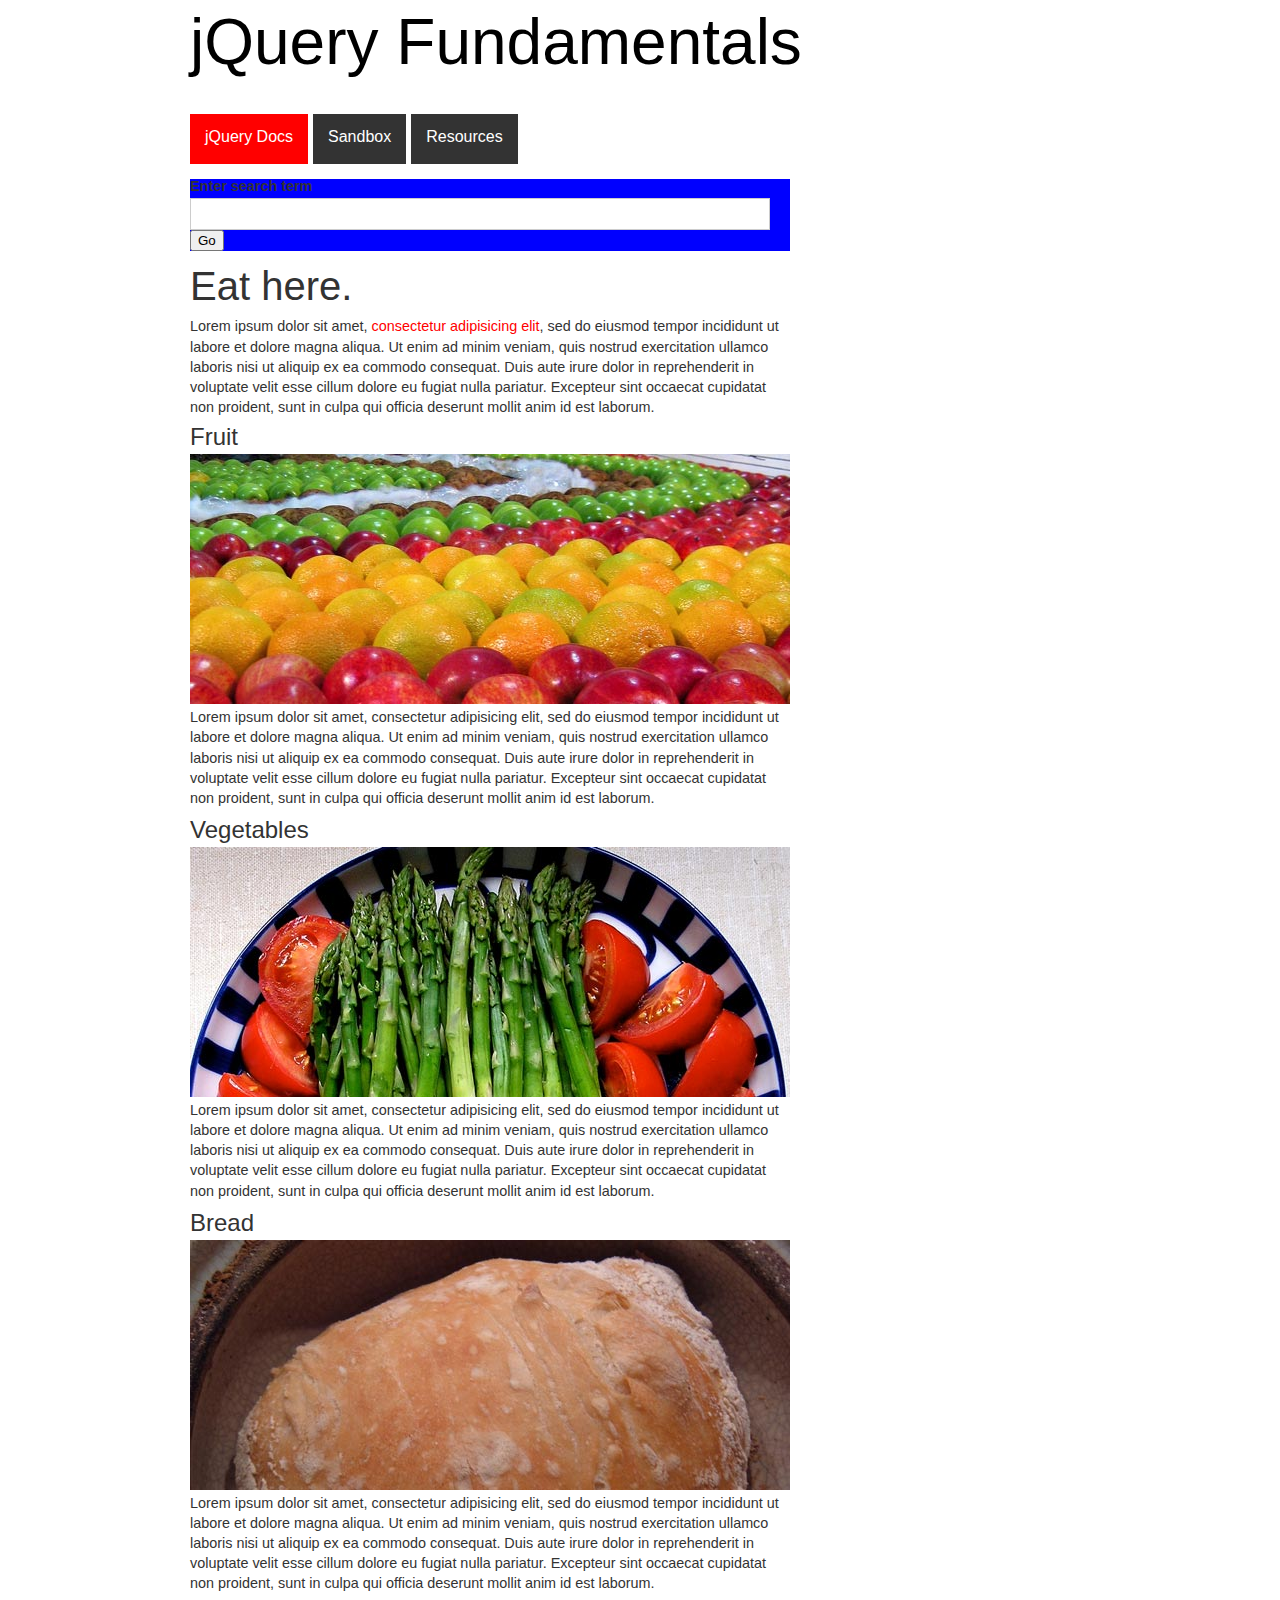
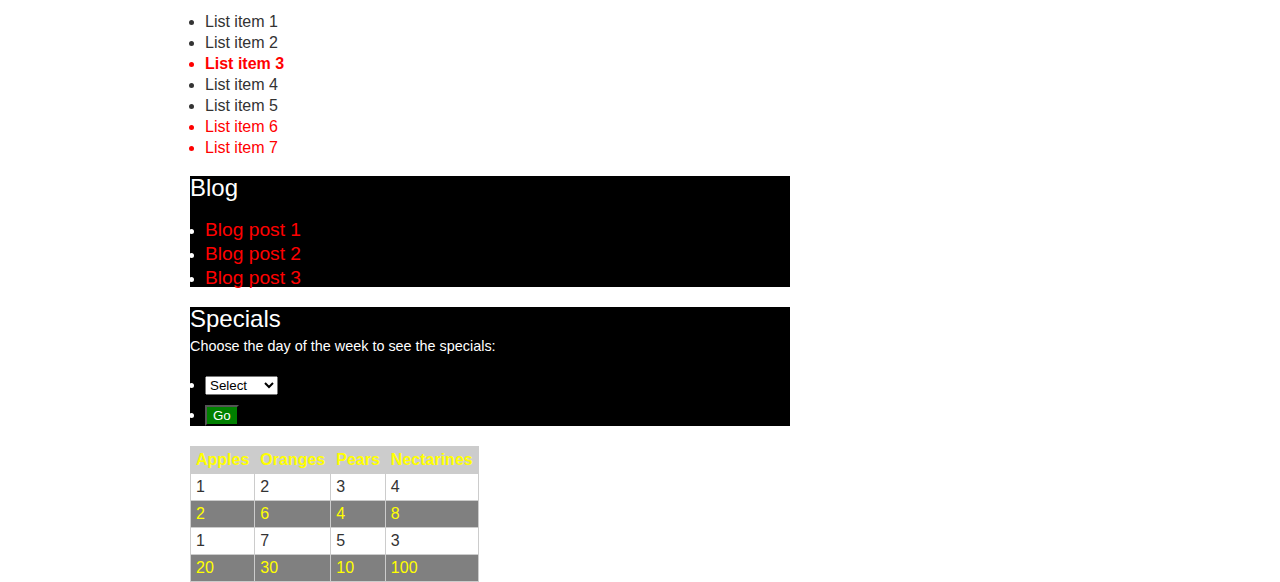
<file: LMA2/Tarea 10 - Jquery 2/index.html>
<!DOCTYPE html>
<html>
<head>
	<meta http-equiv="Content-Type" content="text/html; charset=utf-8"/>

	<meta http-equiv="Content-Type" content="text/html; charset=utf-8"/>

	<title>jQuery Fundamentals :: Home</title>
	<link href="css/reset.css" rel="stylesheet" type="text/css" media="all" />
	<link href="css/style.css" rel="stylesheet" type="text/css" media="all" />
	<script src="libs/jquery-3.1.1.js"></script>
    
	<style>
	#blog p.excerpt { display: none; }
	</style>
	
</head>

<body>
	<div id="header">
		<div id="logo" rel="logo"><a href="index.html">jQuery Fundamentals</a></div>
		<ul id="nav">
			<li class="selected"><a href="http://docs.jquery.com">jQuery Docs</a></li>
			<li><a href="sandbox.html">Sandbox</a></li>
			<li>Resources
				<ul>
					<li><a href="http://groups.google.com/group/jquery-en">Google Group</a></li>
					<li><a href="http://stackoverflow.com">Stack Overflow</a></li>
					<li><a href="http://delicious.com/rdmey/jquery-class">Delicious Bookmarks</a></li>
				</ul>
			</li>
		</ul>
	</div>
	
	<div id="main">
		<form id="search">
			<label for="q">Enter search term</label>
			<input type="text" name="q" class="input_text" />
			<input type="submit" value="Go" />
		</form>
		
		<h1>Eat here.</h1>
		<p>Lorem ipsum dolor sit amet, <a href="foo.html">consectetur adipisicing elit</a>, sed do eiusmod tempor incididunt ut labore et dolore magna aliqua. Ut enim ad minim veniam, quis nostrud exercitation ullamco laboris nisi ut aliquip ex ea commodo consequat. Duis aute irure dolor in reprehenderit in voluptate velit esse cillum dolore eu fugiat nulla pariatur. Excepteur sint occaecat cupidatat non proident, sunt in culpa qui officia deserunt mollit anim id est laborum.</p>

		<ul id="slideshow">
			<li>
				<h2 rel="yummy fruit!">Fruit</h2>
				<img src="images/fruit.jpg" alt="fruit" />
				<p>Lorem ipsum dolor sit amet, consectetur adipisicing elit, sed do eiusmod tempor incididunt ut labore et dolore magna aliqua. Ut enim ad minim veniam, quis nostrud exercitation ullamco laboris nisi ut aliquip ex ea commodo consequat. Duis aute irure dolor in reprehenderit in voluptate velit esse cillum dolore eu fugiat nulla pariatur. Excepteur sint occaecat cupidatat non proident, sunt in culpa qui officia deserunt mollit anim id est laborum.</p>
			</li>
			<li>
				<h2>Vegetables</h2>
				<img src="images/vegetable.jpg" alt="vegetables" />
				<p>Lorem ipsum dolor sit amet, consectetur adipisicing elit, sed do eiusmod tempor incididunt ut labore et dolore magna aliqua. Ut enim ad minim veniam, quis nostrud exercitation ullamco laboris nisi ut aliquip ex ea commodo consequat. Duis aute irure dolor in reprehenderit in voluptate velit esse cillum dolore eu fugiat nulla pariatur. Excepteur sint occaecat cupidatat non proident, sunt in culpa qui officia deserunt mollit anim id est laborum.</p>
			</li>
			<li>
				<h2>Bread</h2>
				<img src="images/bread.jpg" alt="bread" />
				<p>Lorem ipsum dolor sit amet, consectetur adipisicing elit, sed do eiusmod tempor incididunt ut labore et dolore magna aliqua. Ut enim ad minim veniam, quis nostrud exercitation ullamco laboris nisi ut aliquip ex ea commodo consequat. Duis aute irure dolor in reprehenderit in voluptate velit esse cillum dolore eu fugiat nulla pariatur. Excepteur sint occaecat cupidatat non proident, sunt in culpa qui officia deserunt mollit anim id est laborum.</p>
			</li>
		</ul>
		
		<ul id="myList">
			<li>List item 1</li>
			<li id="listItem_2" class="bar">List item 2</li>
			<li id="myListItem">List item 3</li>
			<li>List item 4</li>
			<li class="current bar">List item 5</li>
			<li>List item 6</li>
			<li>List item 7</li>
		</ul>
		
		<div class="module" id="blog">
			<h2>Blog</h2>
			<ul>
				<li>
					<h3><a href="blog.html#post1">Blog post 1</a></h3>
					<p class="excerpt">Lorem ipsum dolor sit amet, consectetur adipisicing elit, sed do eiusmod tempor incididunt ut labore et dolore magna aliqua. Ut enim ad minim veniam, quis nostrud exercitation ullamco laboris nisi ut aliquip ex ea commodo consequat. Duis aute irure dolor in reprehenderit in voluptate velit esse cillum dolore eu fugiat nulla pariatur. Excepteur sint occaecat cupidatat non proident, sunt in culpa qui officia deserunt mollit anim id est laborum.</p>
				</li>
				<li>
					<h3><a href="blog.html#post2">Blog post 2</a></h3>
					<p class="excerpt">Lorem ipsum dolor sit amet, consectetur adipisicing elit, sed do eiusmod tempor incididunt ut labore et dolore magna aliqua. Ut enim ad minim veniam, quis nostrud exercitation ullamco laboris nisi ut aliquip ex ea commodo consequat. Duis aute irure dolor in reprehenderit in voluptate velit esse cillum dolore eu fugiat nulla pariatur. Excepteur sint occaecat cupidatat non proident, sunt in culpa qui officia deserunt mollit anim id est laborum.</p>
				</li>
				<li>
					<h3><a href="blog.html#post3">Blog post 3</a></h3>
					<p class="excerpt">Lorem ipsum dolor sit amet, consectetur adipisicing elit, sed do eiusmod tempor incididunt ut labore et dolore magna aliqua. Ut enim ad minim veniam, quis nostrud exercitation ullamco laboris nisi ut aliquip ex ea commodo consequat. Duis aute irure dolor in reprehenderit in voluptate velit esse cillum dolore eu fugiat nulla pariatur. Excepteur sint occaecat cupidatat non proident, sunt in culpa qui officia deserunt mollit anim id est laborum.</p>
				</li>
			</ul>
		</div>
		
		<div class="module" id="specials">
			<h2>Specials</h2>
			<p>Choose the day of the week to see the specials:</p>
			<form action="specials.html" method="get">
				<ul>	
					<li>
						<select name="day">
							<option value="">Select</option>
							<option value="monday">Monday</option>
							<option value="tuesday">Tuesday</option>
						</select>
					</li>
					<li class="buttons">
						<input type="submit" class="input_submit" value="Go" />
					</li>
				</ul>
			</form>
		</div>

		<table id="fruits">
			<thead>
				<tr>
					<th>Apples</th>
					<th>Oranges</th>
					<th>Pears</th>
					<th>Nectarines</th>
				</tr>
			</thead>
			<tbody>
				<tr>
					<td>1</td>
					<td id="myTableCell">2</td>
					<td>3</td>
					<td>4</td>
				</tr>
				<tr>
					<td>2</td>
					<td>6</td>
					<td>4</td>
					<td>8</td>
				</tr>
				<tr>
					<td>1</td>
					<td>7</td>
					<td>5</td>
					<td>3</td>
				</tr>
				<tr>
					<td>20</td>
					<td>30</td>
					<td>10</td>
					<td>100</td>
				</tr>
			</tbody>
		</table>
		

	</div>
	
<script>

    $('.module').addClass('module_mod');
    $('#myList li:eq(2)').addClass('letra_roja');
    $('tr:even').addClass('fila_par');
    $('.input_text').parent().addClass('nuevo_form');
    $('#myList .current').removeClass('current').nextAll().addClass('current');
    $('#specials select').parent().next().children().addClass('fondo_verde');
    console.log("Imágenes de esta página:"+" "+$("img").length );
    
</script>
<!-- 
<script src="js/sandbox.js"></script>
<script src="js/hoverClass.js"></script>
<script src="js/navigation.js"></script>
<script src="js/blog.js"></script>
<script src="js/specials.js"></script>
<script src="js/slideshow.js"></script> 
<script src="js/ions/inputHint.js"></script>
<script src="js/tabs.js"></script>
-->
</body>
</html>
</file>
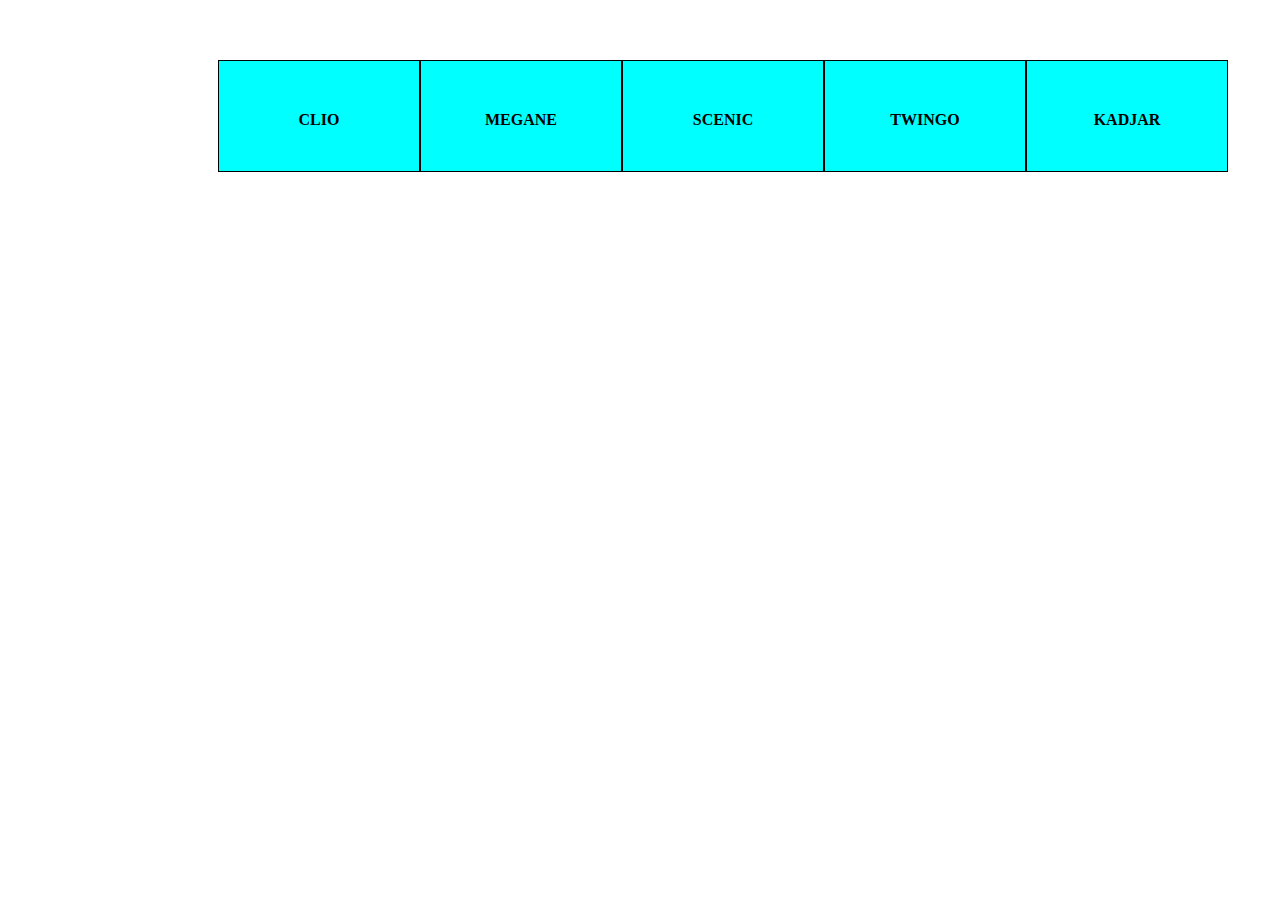
<file: LMA2/Tarea 12 - Jquery 4 - Menu 3 niv - Modificado/index.html>
<html>
<head>
	<title>jQuery Animate Example</title>
	<script src="js/jquery-3.1.1.min.js"></script>
	<meta charset="utf-8">
	<link rel="stylesheet" href="./style.css">
</head>
<body>
    <div class="nivel1">
        <div class="entrada">
            CLIO 
            <div>
                <div class="entrada">
                    Versión
                    <div>
                        <div>
                            Clio 1
                        </div>
                        <div>
                            Clio 2
                        </div>
                        <div>
                            Clio 3
                        </div>                                
                    </div>                    
                </div>
                <div class="entrada">
                    Gama
                    <div>
                        <div>
                            Gama 1
                        </div>
                        <div>
                            Gama 2
                        </div>
                        <div>
                            Gama 3
                        </div>
                    </div>
                </div>
                <div class="entrada">
                    Precio
                    <div>
                        <div>
                            12.000€
                        </div>
                        <div>
                            14.000€
                        </div>
                        <div>
                            20.000€
                        </div>
                    </div>
                </div>
                <div class="entrada">
                    Características
                    <div>
                        <div>
                            Consumo
                        </div>
                        <div>
                            Potencia
                        </div>
                        <div>
                            Motor
                        </div>
                    </div>
                </div>                                
            </div>
        </div>
        <div class="entrada">
            MEGANE 
            <div>
                <div class="entrada">
                    Versión
                    <div>
                        <div>
                            Megane 1
                        </div>
                        <div>
                            Megane 2
                        </div>
                        <div>
                            Megane 3
                        </div>                                
                    </div>                    
                </div>
                <div class="entrada">
                    Precio
                    <div>
                        <div>
                            14.000€
                        </div>
                        <div>
                            17.000€
                        </div>
                        <div>
                            23.000€
                        </div>
                    </div>
                </div>
                <div class="entrada">
                    Gama
                    <div>
                        <div>
                            Gama 1
                        </div>
                        <div>
                            Gama 2
                        </div>
                        <div>
                            Gama 3
                        </div>
                    </div>
                </div>
                <div class="entrada">
                    Características
                    <div>
                        <div>
                            Consumo
                        </div>
                        <div>
                            Potencia
                        </div>
                        <div>
                            Motor
                        </div>
                    </div>
                </div>                                
            </div>
        </div>
        <div class="entrada">
            SCENIC 
            <div>
                <div class="entrada">
                    Versión
                    <div>
                        <div>
                            Scenic 1
                        </div>
                        <div>
                            Scenic 2
                        </div>
                        <div>
                            Scenic 3
                        </div>                                
                    </div>                    
                </div>
                <div class="entrada">
                    Gama
                    <div>
                        <div>
                            Gama 1
                        </div>
                        <div>
                            Gama 2
                        </div>
                        <div>
                            Gama 3
                        </div>
                    </div>
                </div>
                <div class="entrada">
                    Precio
                    <div>
                        <div>
                            19.000€
                        </div>
                        <div>
                            20.000€
                        </div>
                        <div>
                            21.000€
                        </div>
                    </div>
                </div>
                <div class="entrada">
                    Características
                    <div>
                        <div>
                            Consumo
                        </div>
                        <div>
                            Potencia
                        </div>
                        <div>
                            Motor
                        </div>
                    </div>
                </div>                                
            </div>
        </div>
        <div class="entrada">
            TWINGO 
            <div>
                <div class="entrada">
                    Versión
                    <div>
                        <div>
                            Twingo 1
                        </div>
                        <div>
                            Twingo 2
                        </div>
                        <div>
                            Twingo 3
                        </div>                                
                    </div>                    
                </div>
                <div class="entrada">
                    Gama
                    <div>
                        <div>
                            Gama 1
                        </div>
                        <div>
                            Gama 2
                        </div>
                        <div>
                            Gama 3
                        </div>
                    </div>
                </div>
                <div class="entrada">
                    Precio
                    <div>
                        <div>
                            10.000€
                        </div>
                        <div>
                            11.000€
                        </div>
                        <div>
                            13.000€
                        </div>
                    </div>
                </div>
                <div class="entrada">
                    Características
                    <div>
                        <div>
                            Consumo
                        </div>
                        <div>
                            Potencia
                        </div>
                        <div>
                            Motor
                        </div>
                    </div>
                </div>                                
            </div>
        </div>
        <div class="entrada">
            KADJAR 
            <div>
                <div class="entrada">
                    Versión
                    <div>
                        <div>
                            KADJAR 1
                        </div>
                        <div>
                            KADJAR 2
                        </div>
                        <div>
                            EKADJAR 3
                        </div>                                
                    </div>                    
                </div>
                <div class="entrada">
                    Gama
                    <div>
                        <div>
                            Gama 1
                        </div>
                        <div>
                            Gama 2
                        </div>
                        <div>
                            Gama 3
                        </div>
                    </div>
                </div>
                <div class="entrada">
                    Precio
                    <div>
                        <div>
                            30.000€
                        </div>
                        <div>
                            32.000€
                        </div>
                        <div>
                            35.000€
                        </div>
                    </div>
                </div>
                <div class="entrada">
                    Características
                    <div>
                        <div>
                            Consumo
                        </div>
                        <div>
                            Potencia
                        </div>
                        <div>
                            Motor
                        </div>
                    </div>
                </div>                                
            </div>
        </div>
    </div>
    
    <script>
        $(function(){
            $(".entrada").children().hide();
            $(".entrada").mouseenter(function() {
                $(this).children("div").show();
            });
            $(".entrada").mouseleave(function(){
                $(this).children("div").hide(); 
            });            
        });
    </script>
    
</body>
</html>
</file>
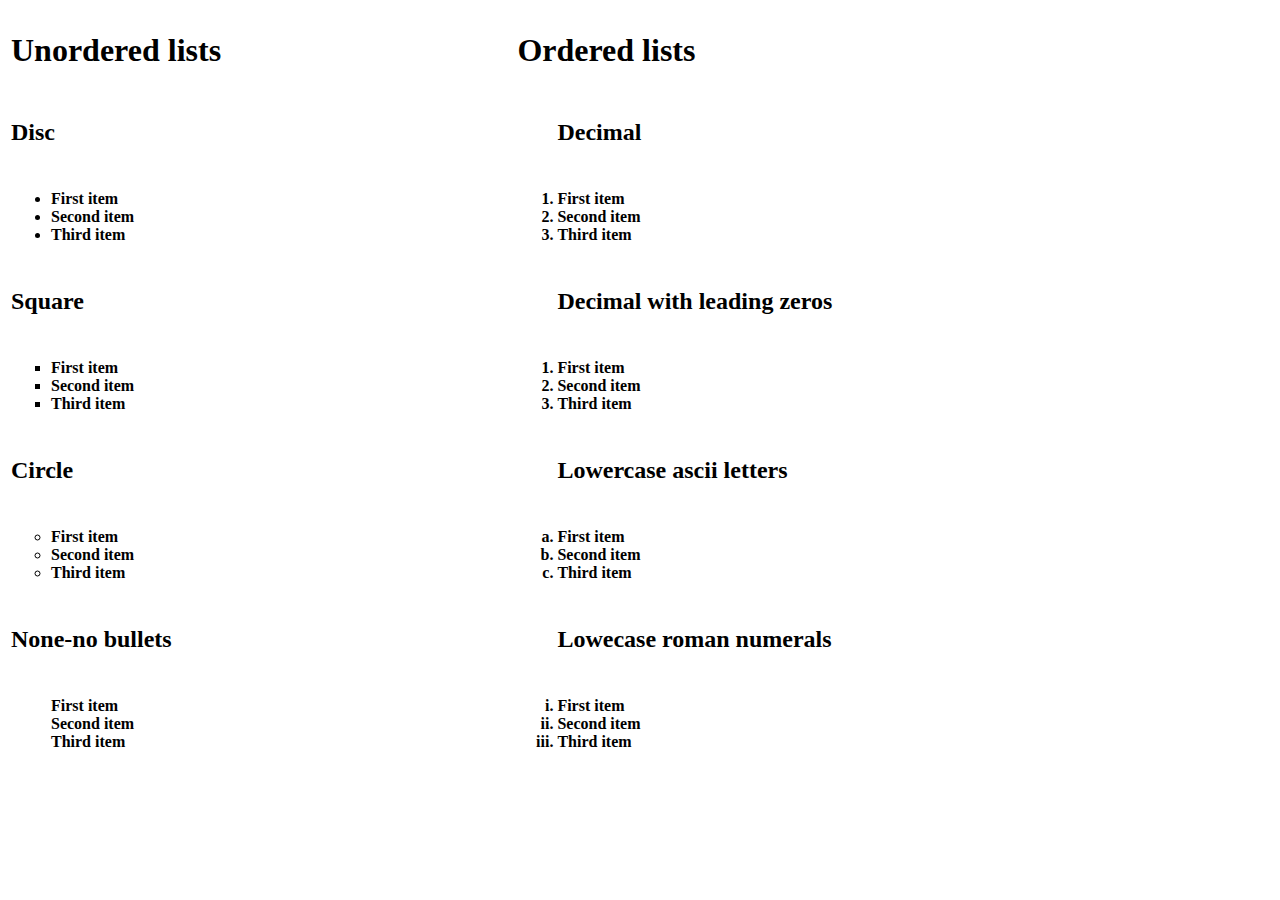
<file: LMA/Tarea 4 - html/Ejercicio_HTML_1.html>
<!DOCTYPE html>
<html lang="en">
  <head>
    <meta charset="utf-8">
    <meta name="viewport" content="width=device-width, initial-scale=1.0">
    <title>ejercicio 1</title>
  </head>
  <body>
    
    <table style="width:100%">
        <border=1>
        <tr>
            <th align=left><h1>Unordered lists</h1></th>
            <th align=left><h1>Ordered lists</h1></th>        
        </tr>
        <tr>
            <td><h2>Disc</h2></td>           
            <td><h2><ul>Decimal</ul></h2></td>
        </tr>
        <th align=left>
            <ul style="list-style-type:disc"> 
                <li>First item</li>
                <li>Second item</li>
                <li>Third item</li>
            </ul>
        </th>
        <th align=left>
            <ol>
                <li>First item</li>
                <li>Second item</li>
                <li>Third item</li>
            </ol>    
        </th>
        
        
        <tr>
            <td><h2>Square</h2></td>           
            <td><h2><ul>Decimal with leading zeros</ul></h2></td>
        </tr>
        <th align=left>
            <ul style="list-style-type:square"> 
                <li>First item</li>
                <li>Second item</li>
                <li>Third item</li>
            </ul>
        </th>
        <th align=left>
            <ol type="list-style-type:0">
                <li>First item</li>
                <li>Second item</li>
                <li>Third item</li>
            </ol>    
        </th>
          
        <tr>
            <td><h2>Circle</h2></td>           
            <td><h2><ul>Lowercase ascii letters</ul></h2></td>
        </tr>
        <th align=left>
            <ul style="list-style-type:circle"> 
                <li>First item</li>
                <li>Second item</li>
                <li>Third item</li>
            </ul>
        </th>
        <th align=left>
            <ol type="a">
                <li>First item</li>
                <li>Second item</li>
                <li>Third item</li>
            </ol>    
        </th>
    
      
         <tr>
            <td><h2>None-no bullets</h2></td>           
            <td><h2><ul>Lowecase roman numerals</ul></h2></td>
        </tr>
        <th align=left>
            <ul style="list-style-type:none"> 
                <li>First item</li>
                <li>Second item</li>
                <li>Third item</li>
            </ul>
        </th>
        <th align=left>
            <ol type="i">
                <li>First item</li>
                <li>Second item</li>
                <li>Third item</li>
            </ol>    
        </th>
      
      
      
      </table>
 </body>
</html>
</file>
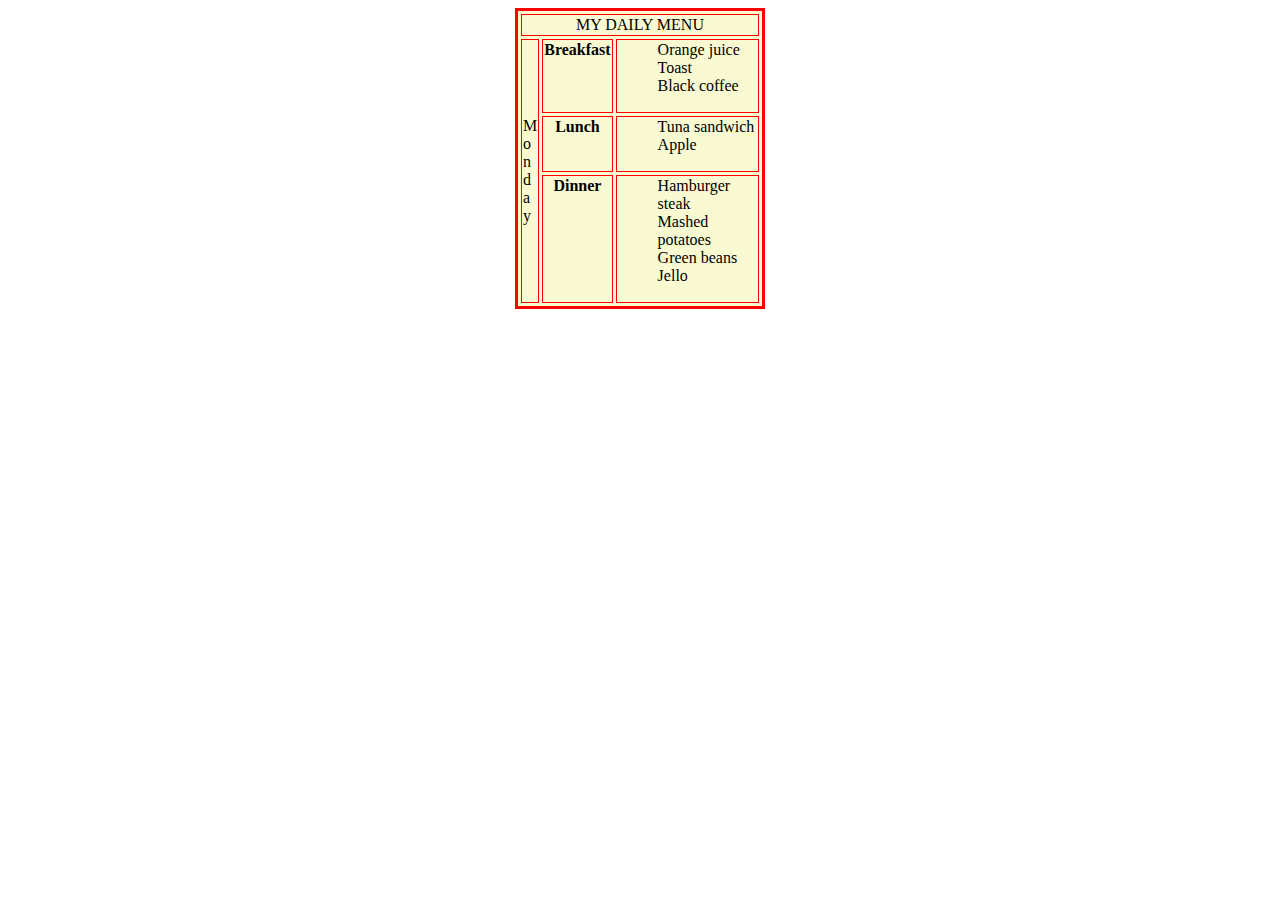
<file: LMA/Tarea 4 - html/Ejercicio_HTML_2.htm>
<html>
<body>
<table align=center width=250 border =3 cellspacing =3  bordercolor="red" bgcolor="LightGoldenrodYellow">
	<tr> 
		<td ALIGN= "center" colspan=3>
			MY DAILY MENU 
		</td>
	</tr>
	<tr>
		<td rowspan=3 >
			M<br>o<br>n<br>d<br>a<br>y<br>
		</td>
		<td align="center" VALIGN="top">
			<B>Breakfast</B>
		</td>
		<td align="left">
			<ul TYPE="none">
			 <li> Orange juice
			 <li> Toast
			 <li> Black coffee
		</td>
	</tr>
	<tr>
		<td align="center" VALIGN="top">
			<B>Lunch</B>
		</td>
		<td align="left">
			 <ul TYPE="none">
			<li> Tuna sandwich
			<li> Apple
		</td>
	</tr>	
	<tr>
		<td align="center" VALIGN="top">
			<b>Dinner</b>
		</td>
		<td align="left">
			<ul TYPE="none">
			 <li> Hamburger steak
			 <li> Mashed potatoes
			 <li> Green beans
			 <li> Jello
		</td>
	</tr>
</table>
</body>
</html>
</file>
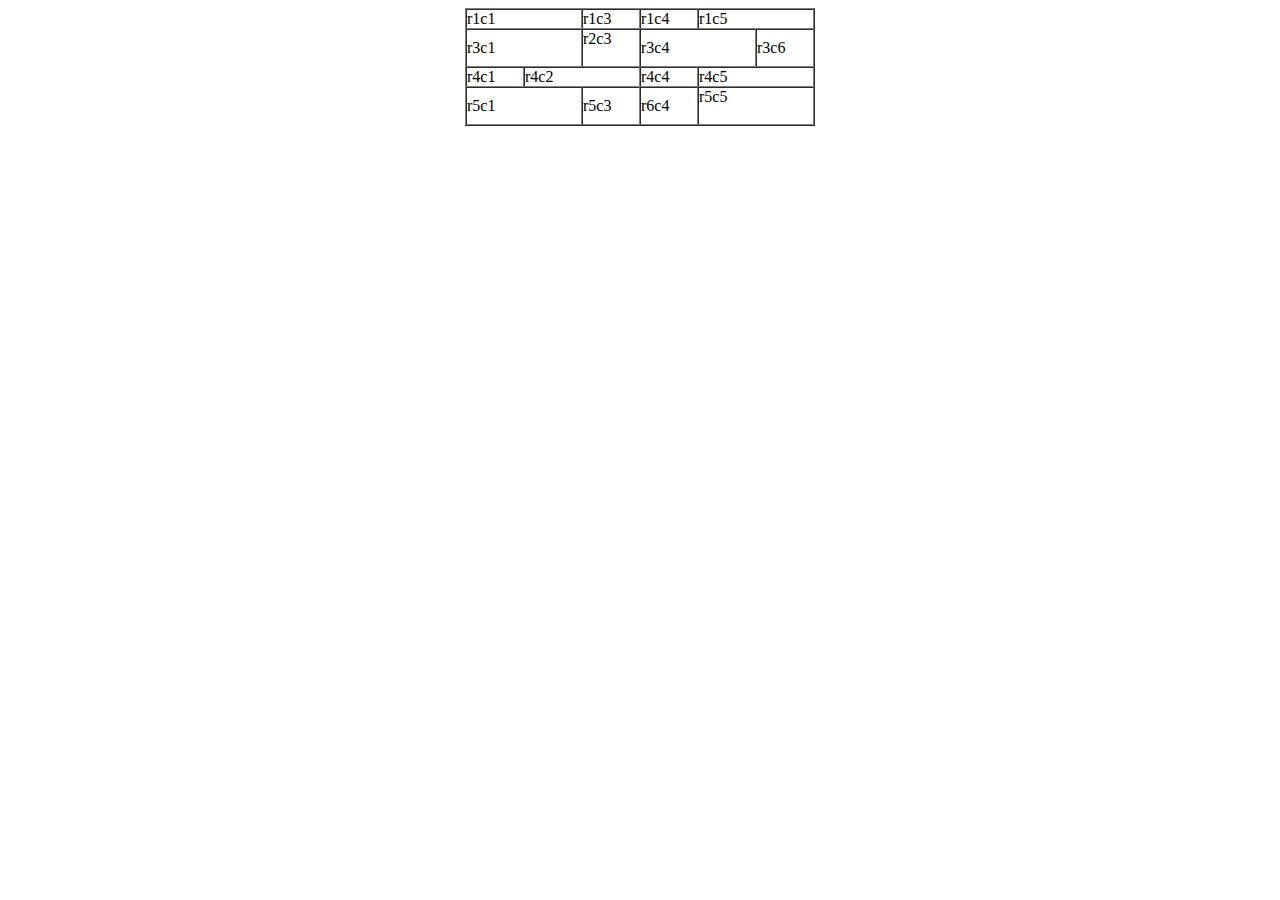
<file: LMA/Tarea 4 - html/Ejercicio_HTML_3.html>
<html>
    <body>
        <table align=center width=350 border=1 cellspacing=0 cellpadding=0 unit=relative>
        <colgroup>
            <col width=40>
            <col width=40>
            <col width=40>
            <col width=40>
            <col width=40>
            <col width=40>
	    </colgroup>
            <tr>
                <td rowspan="2" colspan="2">r1c1</td>
                <td>r1c3</td>
                <td rowspan="2">r1c4</td>
                <td rowspan="2" colspan="2">r1c5</td>
            
            </tr>
            
            
            <tr>
                <td rowspan="2">r2c3<BR>
                    <BR></td>
            
            </tr>
           
                    
            <tr>
                <td colspan="2">r3c1</td>
                <td colspan="2">r3c4</td>
                <td>r3c6</td>
            </tr>
            
            <tr>
                <td>r4c1</td>
                <td colspan="2">r4c2</td>
                <td rowspan="2">r4c4</td>
                <td colspan="2">r4c5</td>
                
            </tr>
            
            <tr>
                <td colspan="2" rowspan="2">r5c1</td>
                <td rowspan="2">r5c3</td>
                <td colspan="2" rowspan="2">r5c5<br><br></td>
                    
                    
            </tr>
                    
            <tr>
                <td rowspan="2">r6c4</td>     
                    
                    
                    
            </tr>
        
        
        
        </table>
    
    
    
    </body>
</html>
</file>
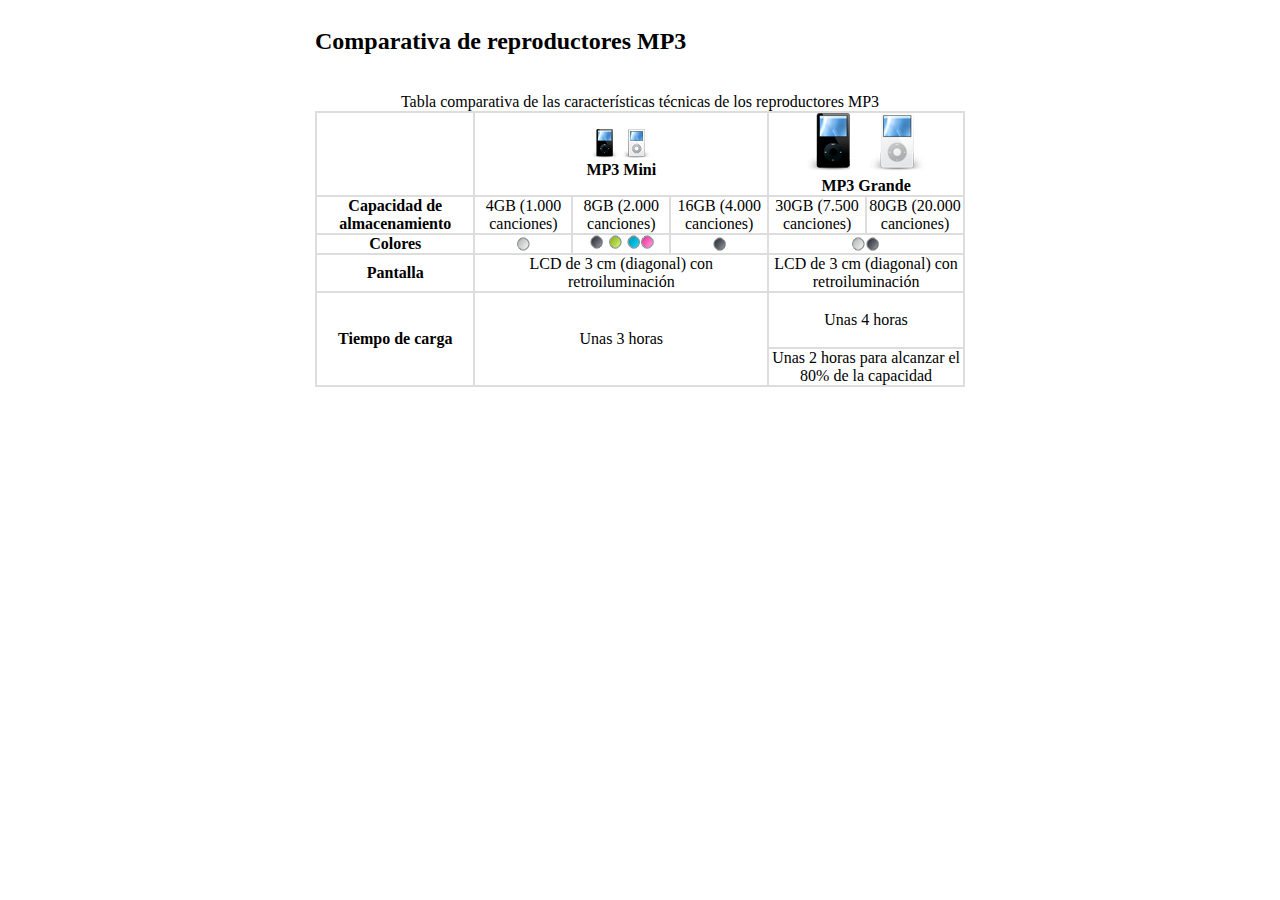
<file: LMA/Tarea 4 - html/Ejercicio_HTML_4.htm>
<html>
<body>

<table ALIGN=center WIDTH=650 border=1 bordercolor="DDDDDD" cellspacing=0 cellpadding=0 unit=relative>
<Caption>
<h2 align="left"> Comparativa de reproductores MP3 </h2><br>
Tabla comparativa de las caracter&iacutesticas t&eacutecnicas de los reproductores MP3 
</Caption>
	<colgroup>
	<col width=50>
	<col width=40>
	<col width=40>
	<col width=40>
	<col width=40>
	<col width=40>
	</colgroup>
	<tr>
		<td ALIGN="center"></td>
        <td ALIGN="center" colspan="3" align="center"><img src="imagenes/mp3_mini_n.png"><img src="imagenes/mp3_mini_b.png"><br><b>MP3 Mini</b></td>
        <td ALIGN="center" colspan="2" align="center"><b><img src="imagenes/mp3_grande_n.png"><img src="imagenes/mp3_grande_b.png"><br>MP3 Grande</b></td>
	</tr>
	
	<tr>
		<td ALIGN="center"> <b>Capacidad de almacenamiento</b> </td>
		<td ALIGN="center"> 4GB (1.000 canciones) </td>
		<td ALIGN="center"> 8GB (2.000 canciones) </td>
		<td ALIGN="center"> 16GB (4.000 canciones) </td>
		<td ALIGN="center"> 30GB (7.500 canciones) </td>
		<td ALIGN="center"> 80GB (20.000 canciones) </td>
	</tr>
	
	<tr>
		<td ALIGN="center"ALIGN="center"> <B>Colores</B> </td>
		<td ALIGN="center"> <img src="imagenes/color_gris.png"> </td>
		<td ALIGN="center"><img src="imagenes/color_negro.png"> <img src="imagenes/color_verde.png"> <img src="imagenes/color_azul.png"><img src="imagenes/color_rosa.png">  </td>
		<td ALIGN="center"> <img src="imagenes/color_negro.png"> </td>
		<td ALIGN="center"colspan="2"> <img src="imagenes/color_gris.png"><img src="imagenes/color_negro.png"> </td>
	</tr>

	<tr>
		<td ALIGN="center"ALIGN="center"> <b>Pantalla</b> </td>
		<td ALIGN="center"colspan="3"> LCD de 3 cm (diagonal) con retroiluminaci&oacuten </td>
		<td ALIGN="center"colspan="2"> LCD de 3 cm (diagonal) con retroiluminaci&oacuten </td>
	</tr>

	<tr>
		<td ALIGN="center"ALIGN="center" rowspan="2"> <b>Tiempo de carga</b> </td>
		<td ALIGN="center"colspan="3" rowspan="2"> Unas 3 horas </td>
		<td ALIGN="center" colspan="2"><br> Unas 4 horas  <br><br></td>
	</tr>

	<tr>
		<td ALIGN="center" colspan="2"> Unas 2 horas para alcanzar el 80% de la capacidad </td>
	</tr>
</table>
	
</body>
</html>
</file>
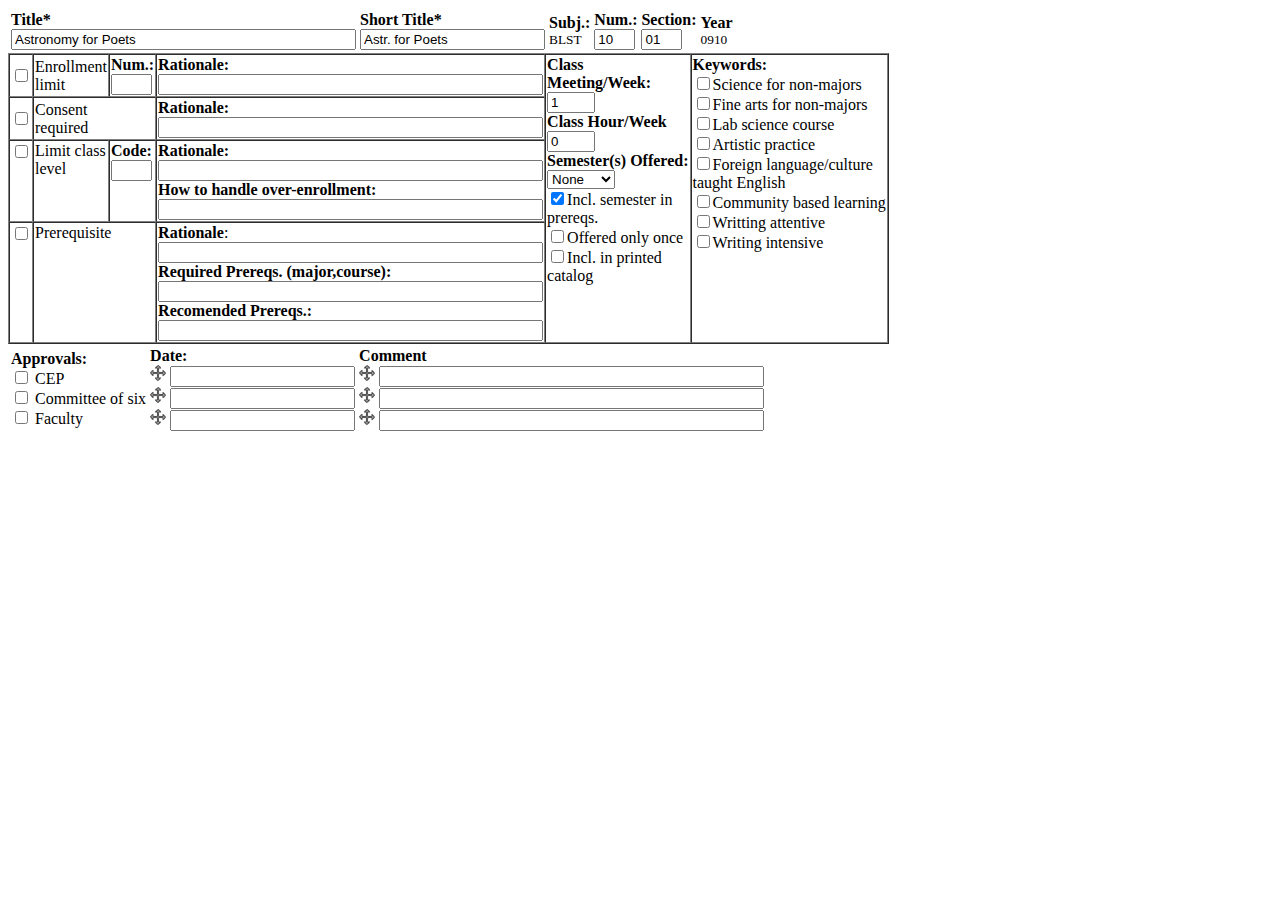
<file: LMA/Tarea 5 - html 2/ex1.html>
<html>
  <head>
    <meta charset="utf-8">
    <meta name="viewport" content="width=device-width, initial-scale=1.0">
    <title></title>
    <link rel="stylesheet" type="text/css" href=" ">
  </head>
  <body>
      <form>
        <table>
            <tr>
                <td><b>Title*</b><br><input type="text" required="required" size="40" value="Astronomy for Poets"></td>
                <td><b>Short Title*<br></b><input type="text" required="required" size="20" value="Astr. for Poets"></td>
                <td><b>Subj.:</b><br><sub>BLST</sub></td>
                <td><b>Num.:</b><br><input type="text" size="2" value="10"></td>
                <td><b>Section:</b><br><input type="text" size="2" value="01"></td>
                <td><b>Year</b><br><sub>0910</sub></td>
            </tr>
        </table>
        <table border="1" cellspacing=0>
            <tr>
                <td>
                    <input type="checkbox" name="enrollement">
                </td>
                <td>Enrollment<br>limit</td>
                <td><b>Num.:</b><br><input type="text" size="2"></td>
                <td><b>Rationale:</b><br><input type="text" size="45"></td>
                <td rowspan="4" valign="top">
                    <b>Class<br>Meeting/Week:</b>
                    <br><input type="number" value="1" min="1" max="9">
                    <br><b>Class Hour/Week</b>
                    <br><input type="number" value="0" min="0" max="9">
                    <br><b>Semester(s) Offered:</b>
                    <br><select name="Semester">
                    <option value="">None</option>
                    <option value="1">First</option>
                    <option value="2">Second</option>
                    </select>
                    <br><input type="checkbox" name="semester" checked>Incl. semester in<br>prereqs.
                    <br><input type="checkbox" name="offered">Offered only once
                    <br><input type="checkbox" name="printede">Incl. in printed<br>catalog
                </td>
                <td rowspan="4" valign="top">
                    <b>Keywords:</b>
                    <br><input type="checkbox" name="science">Science for non-majors
                    <br><input type="checkbox" name="fine">Fine arts for non-majors
                    <br><input type="checkbox" name="lab">Lab science course
                    <br><input type="checkbox" name="artistic">Artistic practice
                    <br><input type="checkbox" name="language">Foreign language/culture<br>taught English
                    <br><input type="checkbox" name="community">Community based learning
                    <br><input type="checkbox" name="attentive">Writting attentive
                    <br><input type="checkbox" name="intensivee">Writing intensive
                </td>
            </tr>
            <tr>
                <td>
                    <input type="checkbox" name="consent">
                </td>
                <td colspan="2">Consent<br>required</td>
                <td><b>Rationale:</b><br><input type="text" size="45"></td>
            </tr>
            <tr>
                <td valign="top">
                    <input type="checkbox" name="leve">
                </td>
                <td valign="top">Limit class<br>level</td>
                <td valign="top"><b>Code:</b><br><input type="text" size="2"></td>
                <td><b>Rationale:</b>
                    <br><input type="text" size="45">
                    <br><b>How to handle over-enrollment:</b>
                    <br><input type="text" size="45">
                </td>
            </tr>           
            <tr>
                <td valign="top">
                    <input type="checkbox" name="Prerequisite">
                </td>
                <td colspan="2" valign="top">Prerequisite</td>
                <td><b>Rationale</b>:
                    <br><input type="text" size="45">
                    <br><b>Required Prereqs. (major,course):</b>
                    <br><input type="text" size="45">
                    <br><b>Recomended Prereqs.:</b>
                    <br><input type="text" size="45">
                </td>
        </table>
        <table>
            <tr>
                <td><b>Approvals:</b>
                <br><input type="checkbox" name="CEP"> CEP
                <br><input type="checkbox" name="CEP"> Committee of six
                <br><input type="checkbox" name="CEP"> Faculty
                </td>
                <td><b>Date:</b>
                <br><img src="flechas.png" width="16">
                    <input type="text"> 
                <br><img src="flechas.png" width="16">
                    <input type="text"> 
                <br><img src="flechas.png" width="16">
                    <input type="text"> 
                </td>
                <td><b>Comment</b>
                    <br><img src="flechas.png" width="16">
                    <input type="text" size="45"> 
                    <br><img src="flechas.png" width="16">
                    <input type="text" size="45"> 
                    <br><img src="flechas.png" width="16">
                    <input type="text" size="45">
                </td>               
           </tr>
        </table>
    </form>
  </body>
</html>
</file>
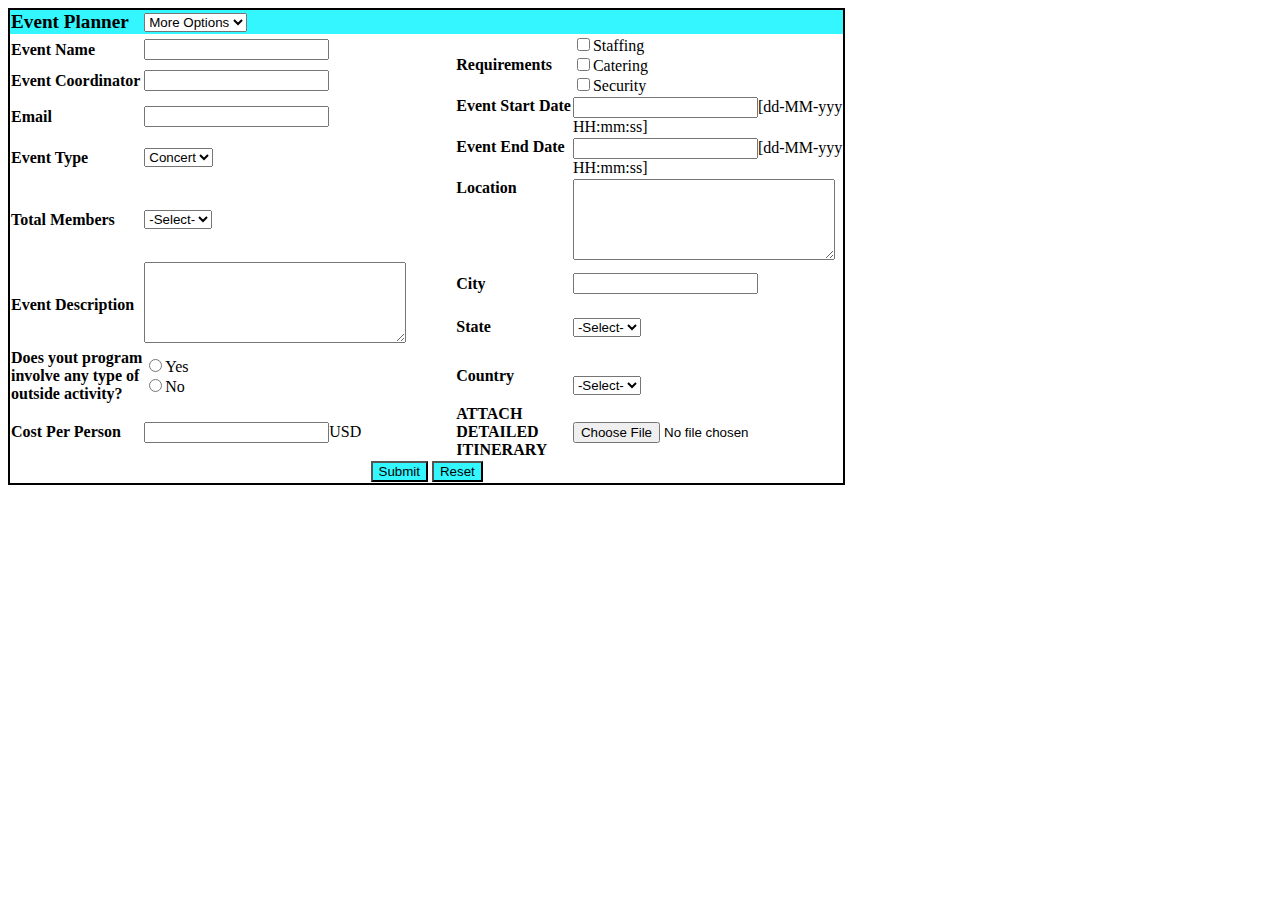
<file: LMA/Tarea 5 - html 2/ex2.html>
<html>
  <head>
    <meta charset="utf-8">
    <meta name="viewport" content="width=device-width, initial-scale=1.0">
    <title></title>
    <link rel="stylesheet" type="text/css" href=" ">
  </head>
  <body>
      <form> 
		<TABLE border ="1" bordercolor="black" cellspacing=0 cellpadding=0> <TR><TD> 
          <table border="0" cellspacing="0" style="border-collapse:collapse">
              <tr bgcolor="#33f6ff">
                  <td><big><b>Event Planner</b></big>                      
                  </td> 
                  <td colspan="3">
                      <select name=options>
                          <option>More Options</option>
                      </select>
                  </td>
              </tr>
              <tr>
                  <td><b>Event Name</b></td>
                  <td>
                      <input type="text">
                  </td>
                  <td rowspan="2"><b>Requirements</b></td>
                  <td rowspan="2">
                      <input type="checkbox" name="staffing">Staffing
                      <br><input type="checkbox" name="catering">Catering
                      <br><input type="checkbox" name="security">Security
                  </td>
              </tr>
              <tr>
                  <td><b>Event Coordinator</b></td>
                  <td>
                      <input type="text">
                  </td>
              </tr>
              <tr>
                  <td><b>Email</b></td>
                  <td>
                      <input type="text">
                  </td>
                  <td valign="top">
                      <b>Event Start Date</b>
                  </td>
                  <td>
                      <input type="datetime">[dd-MM-yyy
                      <br>HH:mm:ss]
                  </td>
              </tr>
              <tr>
                  <td><b>Event Type</b></td>
                  <td>
                      <select name=Concert>
                          <option>Concert</option>
                      </select>                      
                  </td>
                  <td valign="top">
                      <b>Event End Date</b>
                  </td>
                  <td>
                      <input type="datetime">[dd-MM-yyy
                      <br>HH:mm:ss]
                  </td>
              </tr>
              <tr>
                  <td><b>Total Members</b></td>
                  <td>
                      <select name=Concert>
                          <option>-Select-</option>
                      </select>
                  </td>
                  <td valign="top"><b>Location</b></td>
                  <td>
                      <textarea name="eltexto" rows="5" cols="30"></textarea>
                  </td>
              </tr>
              <tr>
                  <td rowspan="2"><b>Event Description</b></td>
                  <td rowspan="2">
                      <textarea name="eltexto" rows="5" cols="30"></textarea>&emsp;&emsp;&emsp;
                  </td>
                  <td><b>City</b>                      
                  </td>
                  <td>
                      <input type="text">                      
                  </td>
              </tr>
              <tr>
                  <td><b>State</b></td>
                  <td>
                      <select name=state>
                          <option>-Select-</option>
                      </select>
                  </td>
              </tr>
              <tr>
                  <td><b>Does yout program<br>involve any type of<br>outside activity?</b></td>
                  <td>
                      <input type="radio" name="yes">Yes
                      <br><input type="radio" name="no">No
                  </td>
                  <td>
                      <b>Country</b>
                  </td>
                  <td>
                      <br><select name=country>
                          <option>-Select-</option>
                      </select>
                  </td>
              </tr>
              <tr>
                  <td><b>Cost Per Person</b></td>
                  <td>
                        <input type="text">USD
                  </td>
                  <td>
                      <b>ATTACH<br>DETAILED<br>ITINERARY</b>
                  </td>
                  <td>
                      <input type="file" name="itinerary">
                  </td>
                <tr>
                    <td colspan="4" align="center">
                        <input style=background-color:#33f6ff type="submit" value="Submit">
                        <input style=background-color:#33f6ff type="reset" value="Reset">
                    </td>
              </tr>      
          </table></TD></TR></TABLE>
      </form>      
    </body>
    
</html>
</file>
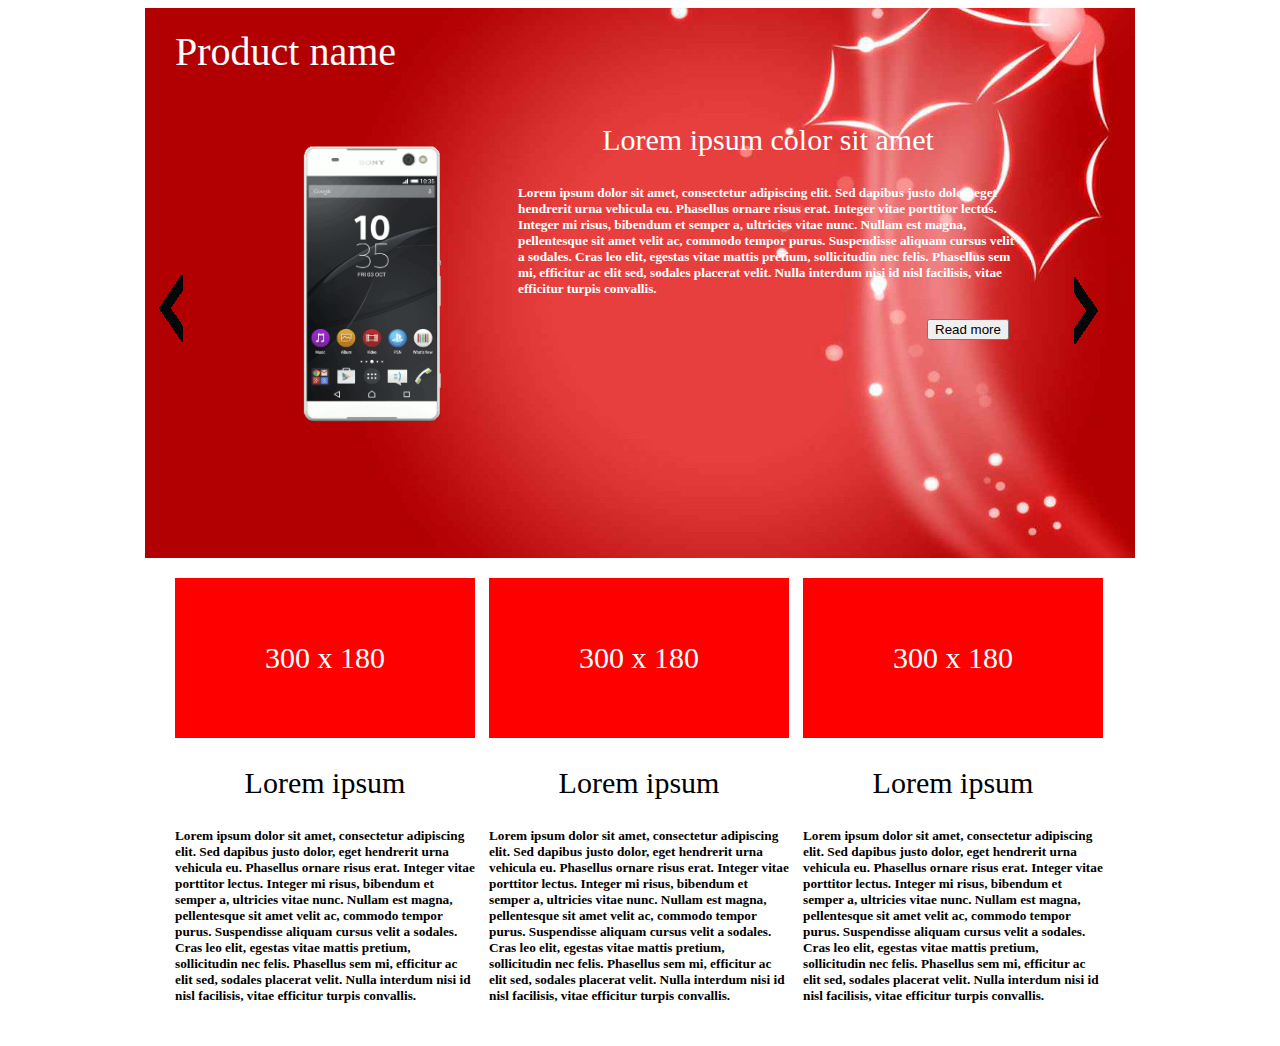
<file: LMA/Tarea 7 - layout/Ejercicio6.html>
<!DOCTYPE html>
<html lang="en">
<head>
    <meta charset="utf-8">
    <title>Prueba para el ejercicio 6</title>
    <link rel="stylesheet" href="stylesheets/Estilos.css">
</head>
<body>
    <div id="contenedor1">                      <!-- contenedor1 sirve para cabecera, flecha izda, movil, texto y flecha dcha --> 
        <div id="cabecera"> Product name </div>         <!-- div con la cabecera -->
        <div class="cuadro1" id="cuadro11">             <!-- div con la flecha izda -->
            <img src="images/flecha1.gif">
        </div>
        <div class="cuadro1" id="cuadro12">             <!-- div con la foto del movil -->
			<img src="images/movil.gif">
		</div>
        <div class="cuadro1" id="cuadro13">             <!-- div con el texto explicativo -->
            <p> Lorem ipsum color sit amet </p>
            <h5>Lorem ipsum dolor sit amet, consectetur adipiscing elit. Sed dapibus justo dolor, eget hendrerit urna vehicula eu. Phasellus ornare risus erat. Integer vitae porttitor lectus. Integer mi risus, bibendum et semper a, ultricies vitae nunc. Nullam est magna, pellentesque sit amet velit ac, commodo tempor purus. Suspendisse aliquam cursus velit a sodales. Cras leo elit, egestas vitae mattis pretium, sollicitudin nec felis. Phasellus sem mi, efficitur ac elit sed, sodales placerat velit. Nulla interdum nisi id nisl facilisis, vitae efficitur turpis convallis. </h5>
            <button type="button">Read more</button>
        </div>
        <div class="cuadro1" id="cuadro14">             <!-- div con la flecha derecha -->
			<img src="images/flecha2.gif">
        </div>
    </div>    
    <div id="contenedor2">                      <!-- contenedor2 sirve para albergar los 3 cuadros rojos 300x180 -->
        <div class="cuadro2" id="cuadro21">             <!-- div para el primer cuadro 300 x 180 -->
			<p> 300 x 180 </p>
        </div>
        <div class="cuadro2" id="cuadro22">             <!-- div para el segundo cuadro 300 x 180 -->
			<p> 300 x 180 </p>
		</div>
        <div class="cuadro2" id="cuadro23">             <!-- div para el tercer cuadro 300 x 180 -->
			<p> 300 x 180 </p>
        </div>
    </div>
    <div id="contenedor3">                      <!-- contenedor3 sirve para albergar los 3 cuadros con el encabezado y el texto de prueba -->
        <div class="cuadro3" id="cuadro31">             <!-- div para el primer cuadro de encabezado y texto -->
			<p> Lorem ipsum </p>
            <h5>Lorem ipsum dolor sit amet, consectetur adipiscing elit. Sed dapibus justo dolor, eget hendrerit urna vehicula eu. Phasellus ornare risus erat. Integer vitae porttitor lectus. Integer mi risus, bibendum et semper a, ultricies vitae nunc. Nullam est magna, pellentesque sit amet velit ac, commodo tempor purus. Suspendisse aliquam cursus velit a sodales. Cras leo elit, egestas vitae mattis pretium, sollicitudin nec felis. Phasellus sem mi, efficitur ac elit sed, sodales placerat velit. Nulla interdum nisi id nisl facilisis, vitae efficitur turpis convallis. </h5>
        </div>
        <div class="cuadro3" id="cuadro32">             <!-- div para el segundo cuadro de encabezado y texto -->
			<p> Lorem ipsum </p>
            <h5>Lorem ipsum dolor sit amet, consectetur adipiscing elit. Sed dapibus justo dolor, eget hendrerit urna vehicula eu. Phasellus ornare risus erat. Integer vitae porttitor lectus. Integer mi risus, bibendum et semper a, ultricies vitae nunc. Nullam est magna, pellentesque sit amet velit ac, commodo tempor purus. Suspendisse aliquam cursus velit a sodales. Cras leo elit, egestas vitae mattis pretium, sollicitudin nec felis. Phasellus sem mi, efficitur ac elit sed, sodales placerat velit. Nulla interdum nisi id nisl facilisis, vitae efficitur turpis convallis. </h5>            
		</div>
        <div class="cuadro3" id="cuadro33">             <!-- div para el segundo cuadro de encabezado y texto -->
			<p> Lorem ipsum </p>
            <h5>Lorem ipsum dolor sit amet, consectetur adipiscing elit. Sed dapibus justo dolor, eget hendrerit urna vehicula eu. Phasellus ornare risus erat. Integer vitae porttitor lectus. Integer mi risus, bibendum et semper a, ultricies vitae nunc. Nullam est magna, pellentesque sit amet velit ac, commodo tempor purus. Suspendisse aliquam cursus velit a sodales. Cras leo elit, egestas vitae mattis pretium, sollicitudin nec felis. Phasellus sem mi, efficitur ac elit sed, sodales placerat velit. Nulla interdum nisi id nisl facilisis, vitae efficitur turpis convallis. </h5>            
        </div>
    </div>
</body>
</html>
</file>
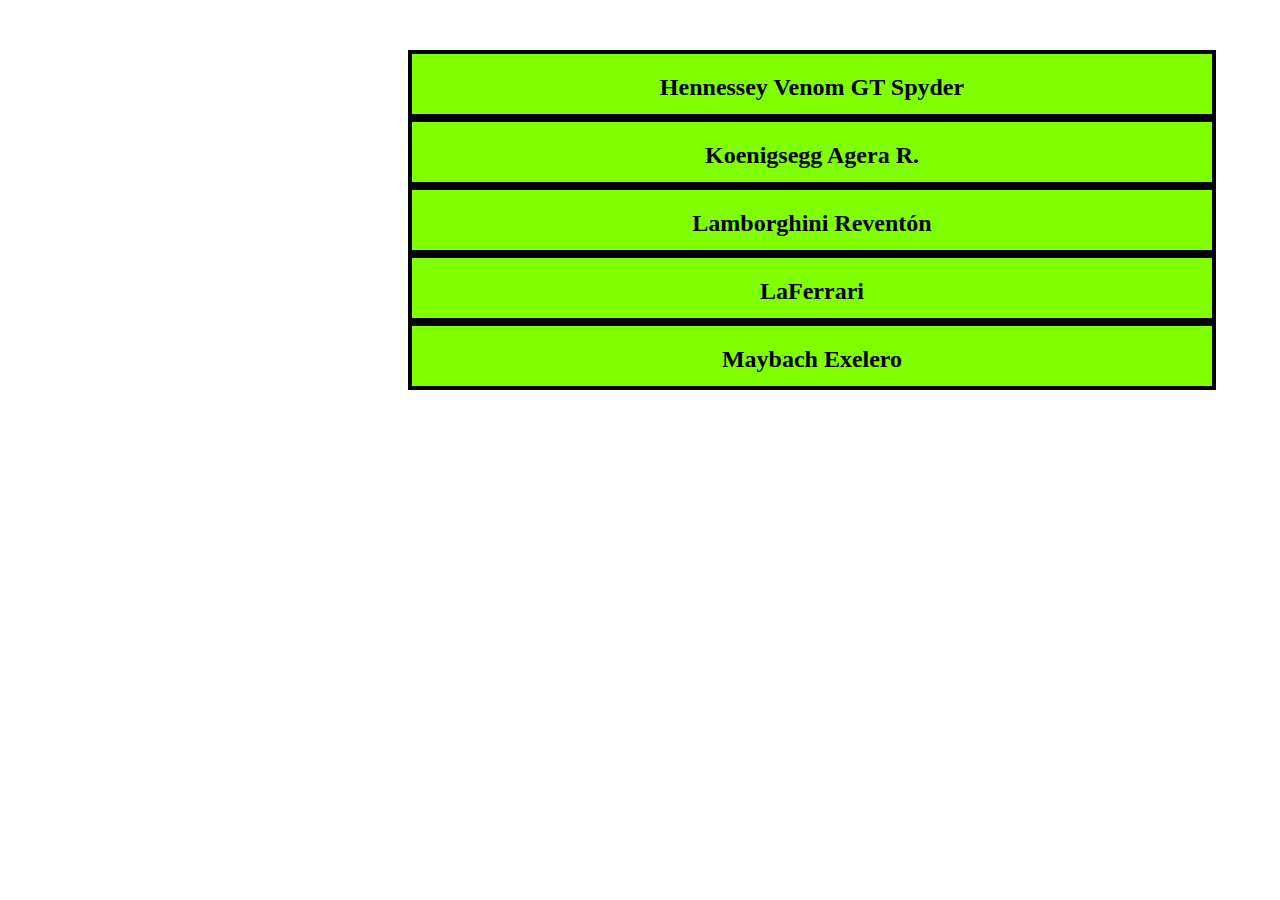
<file: LMA2/Tarea 11 - Jquery 3 - Coches/coches.html>
<html>
<head>
	<title>jQuery Animate Example</title>
	<script src="js/jquery-3.1.1.min.js"></script>
	<meta charset="utf-8">
	<link rel="stylesheet" href="./style.css">
</head>
<body>
    <div class="padre">
        <div class="coche">
            <h2 class="nombre_coche">Hennessey Venom GT Spyder</h2>
            <div class="info_coche">
                <img src="images/venon.jpg" class="imagen">
                <p class="texto"> Descapotable y poderoso. La mejor combinación que se puede encontrar en el mundo de los coches de lujo. 
                    Es que a la hora de preguntar, lo más seguro que todos concuerden que no hay mejor sensación que correr 
                    a más de 300 km/h con el aire en la cara.

                    Este coupé de dos puertas que fue exhibido por primera vez en 2010 es fabricado en Inglaterra y en Estados Unidos, 
                    presentando un motor de aluminio V8 biturbo de 6.2 litros y 1.244 HP, manteniendo así una relación potencia/peso de 1 HP/kg.

                    Sólo 10 unidades se fabrican al año como máximo. Esto lleva al Hennessey Venom GT Spyder a ser uno de los deportivos más caros del mundo. 
                </p>
            </div>
        </div>
        
        <div class="coche">
            <h2 class="nombre_coche">Koenigsegg Agera R.</h2>
            <div class="info_coche">
                <img src="images/agera.jpg" class="imagen">
                <p class="texto"> Es uno de los cocjes de lujo más llamativos del mundo por diseño, aerodinámica, 
                lujosa presencia y una potencia sorprendente.

                Al igual que el Lamborghini Reventón, el Koenigsegg Agera R tiene un precio de US$1,6 millones e incorpora 
                un frontal de carbono, llantas de fibra de carbono y números que nos dejan más que enamorados: el modelo 2013 
                acelera hasta los 440 km/h y le toman 14,53 segundos en llegar a los 300 km/h.

                Por diseño, el Koenigsegg Agera R es bastante minimalista, donde todo lo visible tiene relación con un fin, 
                que es la aerodinámica y la potencia. Nada extrafalario, sólo lo necesario. Donde no se escatimó en gastos 
                fue en el interior: fibra de carbono, metales preciosos y cuero de alta calidad configuran el espacio para el 
                conductor y pasajero, complementado por navegación por satélite.
                </p>
            </div>
        </div>
        <div class="coche">
            <h2 class="nombre_coche">Lamborghini Reventón</h2>
            <div class="info_coche">
                <img src="images/lamborghini.png" class="imagen">
                <p class="texto"> Este espectacular superdeportivo no es sólo uno de los autos más caros del mundo, sino que también uno de los más potentes jamás fabricados. 
                    Alcanza los 100 km/h en 3,3 segundos y puede correr hasta los 339 km/h a través de su caja de 6 velocidades.

                    El precio de este vehiculo de lujo se justifica ya que solo se fabrican 20 unidades al año por lo tanto el precio de este coche aumenta dado que es muy exclusivo.
                </p>
            </div>
        </div>
        <div class="coche">
            <h2 class="nombre_coche">LaFerrari</h2>
            <div class="info_coche">    
                <img src="images/ferrari.png" class="imagen">
                <p class="texto"> Estar en la lista de los autos más caros del mundo no es cualquier cosa. Y si bien el precio de la mayoría va por características, también va       por historia. El Ferrari LaFerrari es el sucesor del mítico Ferrari Enzo, uno de los modelos más ‘hot’ del mundo automotor y uno de los más         recordados por diseño, velocidad y exclusividad.

                    El LaFerrari está equipado con un control dinámico integrado por primera vez en un Ferrari, con un sistema aerodinámico e HY-KERS activo, logrando una aerodinámica sin comprometer ninguna parte del vehículo.

                    Cuenta con un motor V12 de 6.3 litros, cuenta también con un motor eléctrico de 163 HP, con lo que se llega a la potencia máxima de 963 HP. Todo esto le permite al Ferrari LaFerrari una velocidad máxima sobre 350 km/h, y acelerar de 0 a 100 km/h en menos de 3 segundos.
                </p>
            </div>
        </div>
        <div class="coche">
            <h2 class="nombre_coche">Maybach Exelero</h2>
            <div class="info_coche">
                <img src="images/maybach.png" class="imagen">
                <p class="texto"> Único en el mundo, el Top 1 de esta lista de los coches de lujo más caros del mundo.
                    Se trata del Maybach Exelero, del cual existe una sola unidad en todo el mundo. Este vehiculo de lujo con un motor V12 twin-turbo de 700 HP, alcanza una velocidad máxima de 351 km/h y acelera de 0 a 100 km/h en 4,4 segundos.

                    Sí, el Maybach Exelero tal vez no es el más rápido del mundo pero su precio ya rompe todas las marcas. Y tiene dueño. En 2011, el rapero Birdman se hizo con el Maybach Exelero.
                </p>
            </div>
        </div>
    </div>
    
    <script>
        $(function(){
            $(".coche").click(function(){
                if($(this).hasClass('abierto')){
                    /* cierro el elemento de clase abierto */
                    $(".abierto").animate(
                        {height:'60px'                        
                        },1000);            
                    $(".abierto > div").animate(
                        {opacity:0},
                        1000);
                    $(".abierto").removeClass("abierto");
                }
                else {
                    /* cierro el elemento de clase abierto */
                    $(".abierto").animate(
                        {height:'60px'                        
                        },1000);            
                    $(".abierto > div").animate(
                        {opacity:0},
                        1000);
                    $(".abierto").removeClass("abierto");

                    /* abro el elemento pulsado y le añado clase abierto */
                    $(this).animate(
                        {height:'400px'                        
                        },1000);
                    $(this).children("div").animate(
                        {opacity:1                        
                        },1000);
                    $(this).addClass("abierto");
                }
            });
        });
        
        
        
    </script>
    
</body>
</html>
</file>
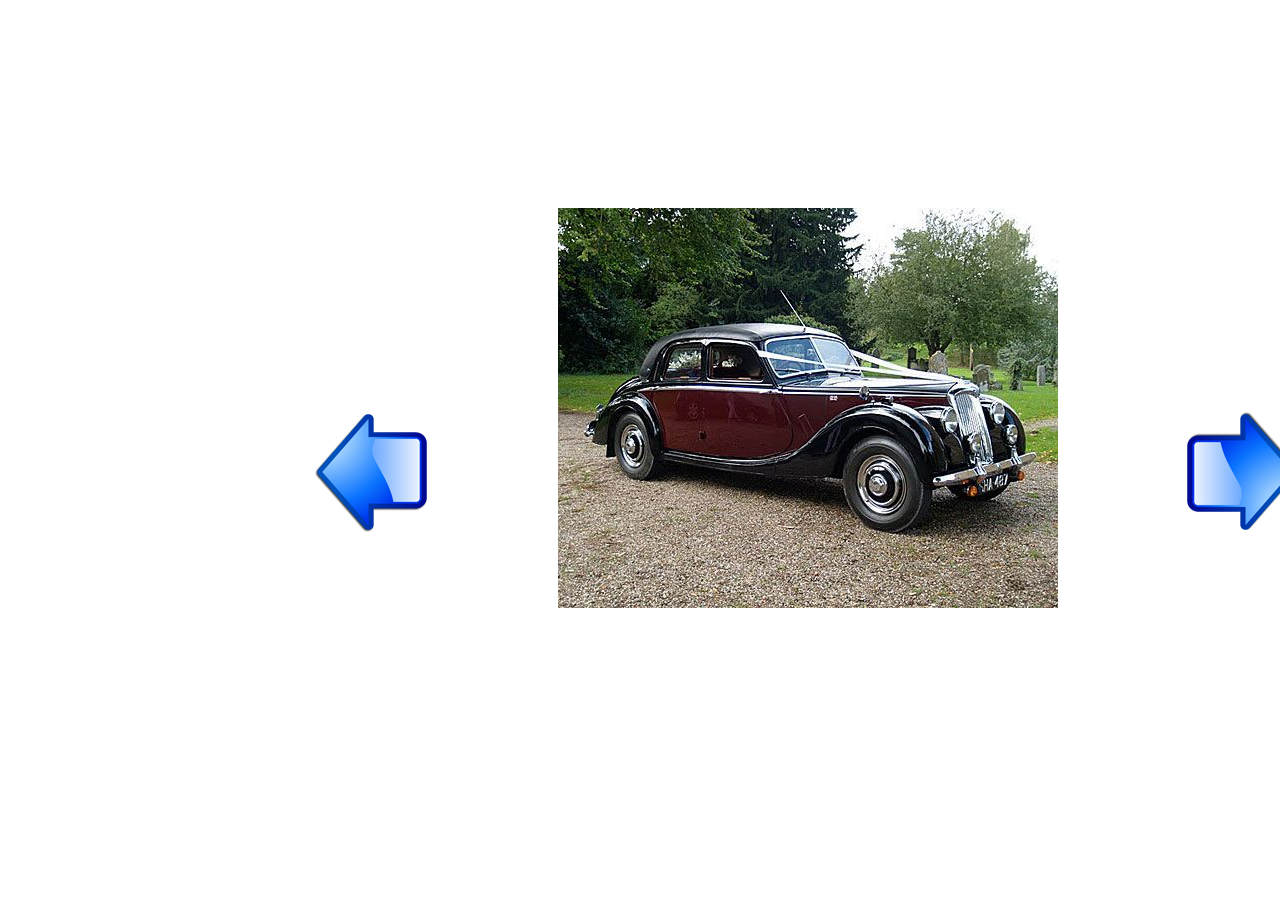
<file: LMA2/Tarea 13 - Jquery 5 - Galeria/galeria.html>
<html>
<head>
	<title>Galeria de coches antiguos</title>
	<script src="js/jquery-3.1.1.min.js"></script>
	<meta charset="utf-8">
	<link rel="stylesheet" href="./style.css">
</head>
<body>
    <div id="container">
        
        <div id="left">
            <img id="left_arrow" src="images/left_arrow.png">
        </div>

        <div id="container_img">
            <img id="img1" class="img" src="images/imagen1.jpg">
            <img  class="img" src="images/imagen2.jpg">
            <img  class="img" src="images/imagen3.jpg">
            <img  class="img" src="images/imagen4.jpg">
            <img  class="img" src="images/imagen5.jpg">
            <img  class="img" src="images/imagen6.jpg">
        </div>

        <div id="right">
            <img id="right_arrow" src="images/right_arrow.png">
        </div>
        
    </div>
    
    <script>
        $(function(){
            $(".img").hide();
            $("#img1").show();
            
            $("#right_arrow").click(function(){
                if ($("#container_img img:visible").next().length==1){
                    $("#container_img img:visible").hide("slow").next().show("slow");    
                } 
                else {
                    $("#container_img img:visible").hide("slow").parent().children().first().show("slow");
                };
            });
            
            $("#left_arrow").click(function(){
                if ($("#container_img img:visible").prev().length==1){
                    $("#container_img img:visible").hide("slow").prev().show("slow");    
                } 
                else {
                    $("#container_img img:visible").hide("slow").parent().children(":last").show("slow");                    
                };
            });            

        });
    </script>
    
</body>
</html>
</file>
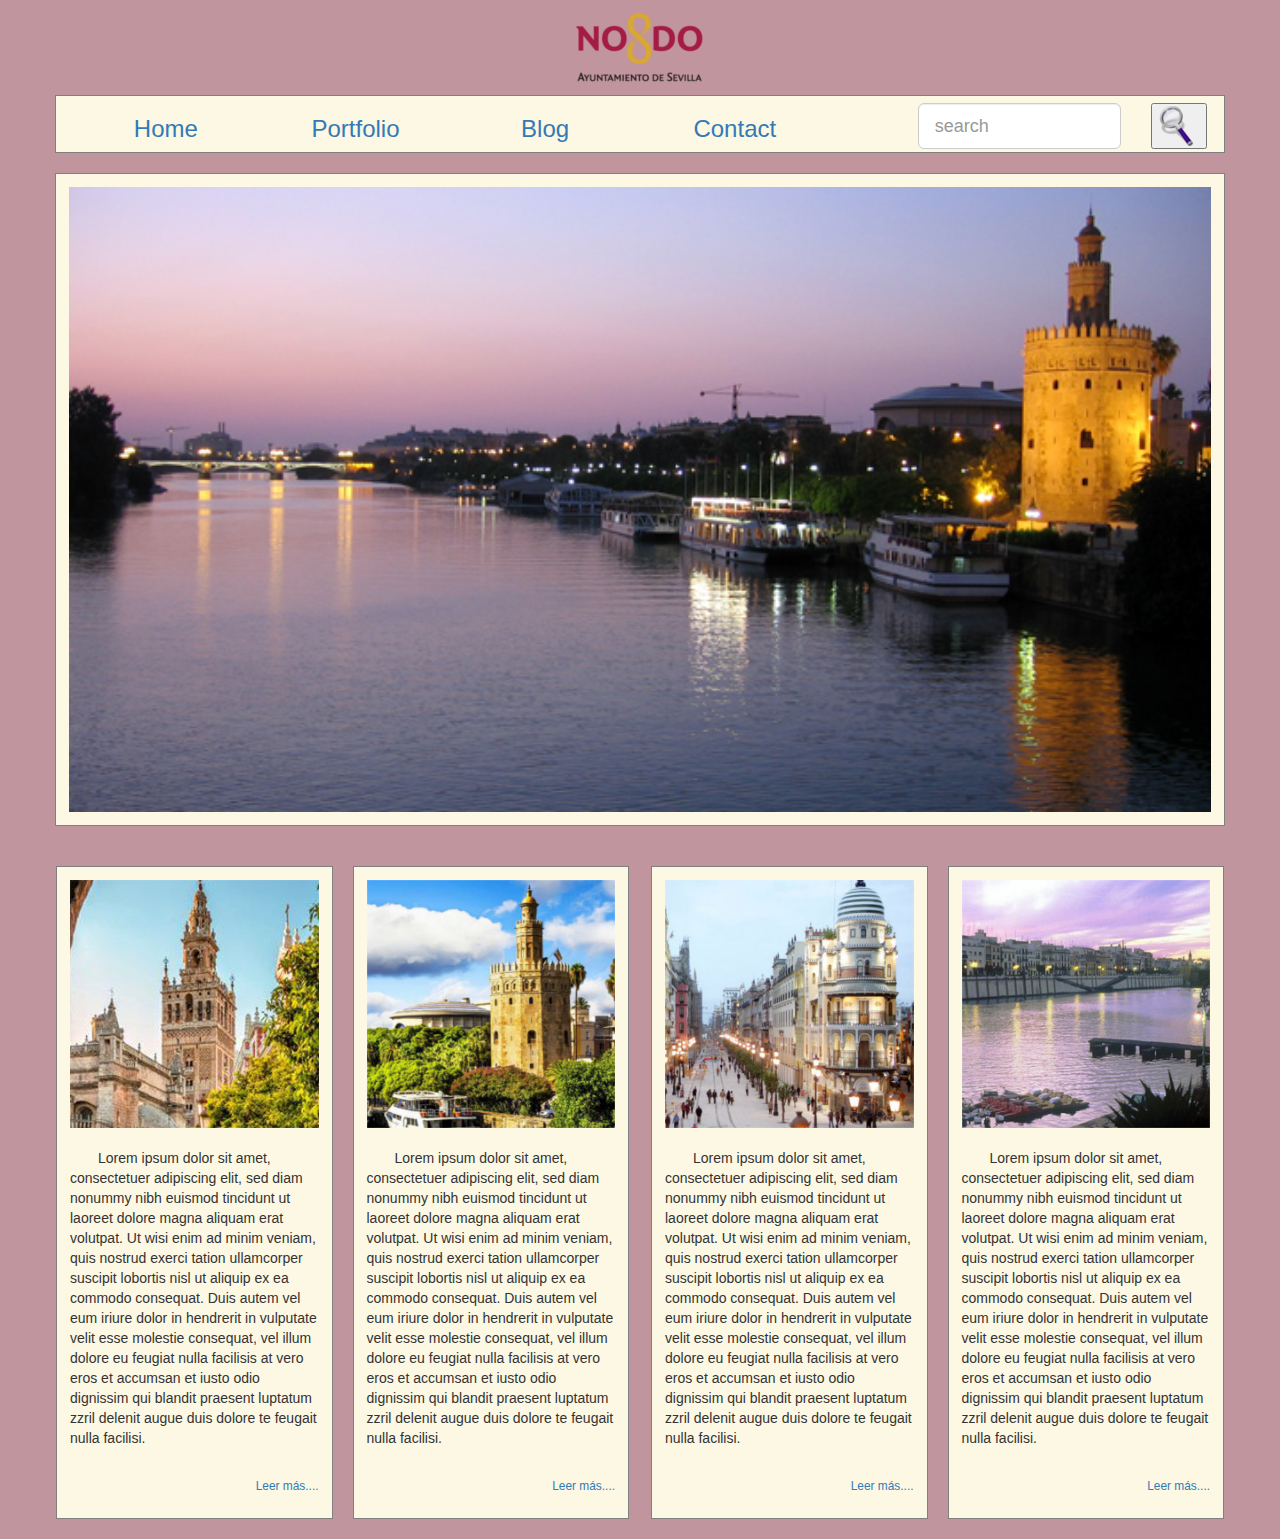
<file: LMA2/Tarea 8 - Bootstrap/Ejercicio_Boostrap.html>
<html>
    <head>
		<title></title>
        <meta charset="utf-8">
		<link rel="stylesheet" href="stylesheet.css">
		<!-- Latest compiled and minified CSS -->
		<link rel="stylesheet" href="https://maxcdn.bootstrapcdn.com/bootstrap/3.3.7/css/bootstrap.min.css">

		<script src="//code.jquery.com/jquery-1.12.4.min.js"> </script>

		<!-- Latest compiled and minified JavaScript -->
		<script src="https://maxcdn.bootstrapcdn.com/bootstrap/3.3.7/js/bootstrap.min.js"></script>        
        <link rel="stylesheet" href="stylesheet.css">
    </head>

    <body>
        <div class="container"> <!-- contenedor para la imagen del logo -->
            <div class="col-md-12"> <img src="images/escudo_de_sevilla.png" class="img-responsive center-block"> </div>
        </div>
        
		<div id="sidebar" class="container bg-warning"> <!-- contenedor para la barra -->
            <div class="col-sm-2 bg-warning text-center"><h3><a href="#">Home</a></h3></div>
            <div class="col-sm-2 bg-warning text-center"><h3><a href="#">Portfolio</a></h3></div>
            <div class="col-sm-2 bg-warning text-center"><h3><a href="#">Blog</a></h3></div>
            <div class="col-sm-2 bg-warning text-center"><h3><a href="#">Contact</a></h3></div>
			<div id="hola" class="col-sm-4">
                    <form>
                        <div class="col-sm-2"></div> 
                        <div class="col-sm-8">
                            <input class="form-control input-lg" type="search" placeholder="search">
                        </div>
                        <div class="col-sm-2">
                            <button type="button"> <img src="images/lupa.png">  </button>
                        </div>
                    </form>
            </div>
		</div>
        
        <br>
        
        <div class="container bg-warning" id="sevilla-rio"> <!-- contenedor para la imagen de Sevilla -->
            <img id="foto-sevilla-rio" src="images/sevilla-rio.jpg" class="img-responsive center-block" > 
        </div>
        
        <br><br>        
        
        <div class="container" id="fotos"> <!-- contenedor para las 3 fotos inferiores y su texto-->
            <div class="col-md-3">
                <div id="foto1" >
                    <img src="images/foto1.jpg" class="img-responsive">
                    <br>
                    <p class="text-left">&emsp;&emsp;Lorem ipsum dolor sit amet, consectetuer adipiscing elit, sed diam nonummy nibh euismod tincidunt ut laoreet dolore magna aliquam erat volutpat. Ut wisi enim ad minim veniam, quis nostrud exerci tation ullamcorper suscipit lobortis nisl ut aliquip ex ea commodo consequat. Duis autem vel eum iriure dolor in hendrerit in vulputate velit esse molestie consequat, vel illum dolore eu feugiat nulla facilisis at vero eros et accumsan et iusto odio dignissim qui blandit praesent luptatum zzril delenit augue duis dolore te feugait nulla facilisi.
                    </p>
                    <br>
                    <p class="text-right small"><a href="#"> Leer más....</a></p>
                </div>
            </div>
            <div class="col-md-3">
                <div id="foto2">
                    <img src="images/foto2.jpg" class="img-responsive">
                    <br>
                    <p class="text-left">&emsp;&emsp;Lorem ipsum dolor sit amet, consectetuer adipiscing elit, sed diam nonummy nibh euismod tincidunt ut laoreet dolore magna aliquam erat volutpat. Ut wisi enim ad minim veniam, quis nostrud exerci tation ullamcorper suscipit lobortis nisl ut aliquip ex ea commodo consequat. Duis autem vel eum iriure dolor in hendrerit in vulputate velit esse molestie consequat, vel illum dolore eu feugiat nulla facilisis at vero eros et accumsan et iusto odio dignissim qui blandit praesent luptatum zzril delenit augue duis dolore te feugait nulla facilisi.
                    </p>
                    <br>
                    <p class="text-right small"><a href="#"> Leer más....</a></p>                    
                </div>
            </div>
            <div class="col-md-3">
                <div id="foto3">
                    <img src="images/foto3.jpg" class="img-responsive">
                    <br>
                    <p class="text-left">&emsp;&emsp;Lorem ipsum dolor sit amet, consectetuer adipiscing elit, sed diam nonummy nibh euismod tincidunt ut laoreet dolore magna aliquam erat volutpat. Ut wisi enim ad minim veniam, quis nostrud exerci tation ullamcorper suscipit lobortis nisl ut aliquip ex ea commodo consequat. Duis autem vel eum iriure dolor in hendrerit in vulputate velit esse molestie consequat, vel illum dolore eu feugiat nulla facilisis at vero eros et accumsan et iusto odio dignissim qui blandit praesent luptatum zzril delenit augue duis dolore te feugait nulla facilisi.
                    </p>
                    <br>
                    <p class="text-right small"><a href="#"> Leer más....</a></p>                    
                </div>
            </div>
            <div class="col-md-3">
                <div id="foto4">
                    <img src="images/foto4.jpg" class="img-responsive">
                    <br>
                    <p class="text-left">&emsp;&emsp;Lorem ipsum dolor sit amet, consectetuer adipiscing elit, sed diam nonummy nibh euismod tincidunt ut laoreet dolore magna aliquam erat volutpat. Ut wisi enim ad minim veniam, quis nostrud exerci tation ullamcorper suscipit lobortis nisl ut aliquip ex ea commodo consequat. Duis autem vel eum iriure dolor in hendrerit in vulputate velit esse molestie consequat, vel illum dolore eu feugiat nulla facilisis at vero eros et accumsan et iusto odio dignissim qui blandit praesent luptatum zzril delenit augue duis dolore te feugait nulla facilisi.
                    </p>
                    <br>
                    <p class="text-right small"><a href="#"> Leer más....</a></p>                    
                </div>
            </div>
        </div>
		<br>
        
        
    </body>

</html>
</file>
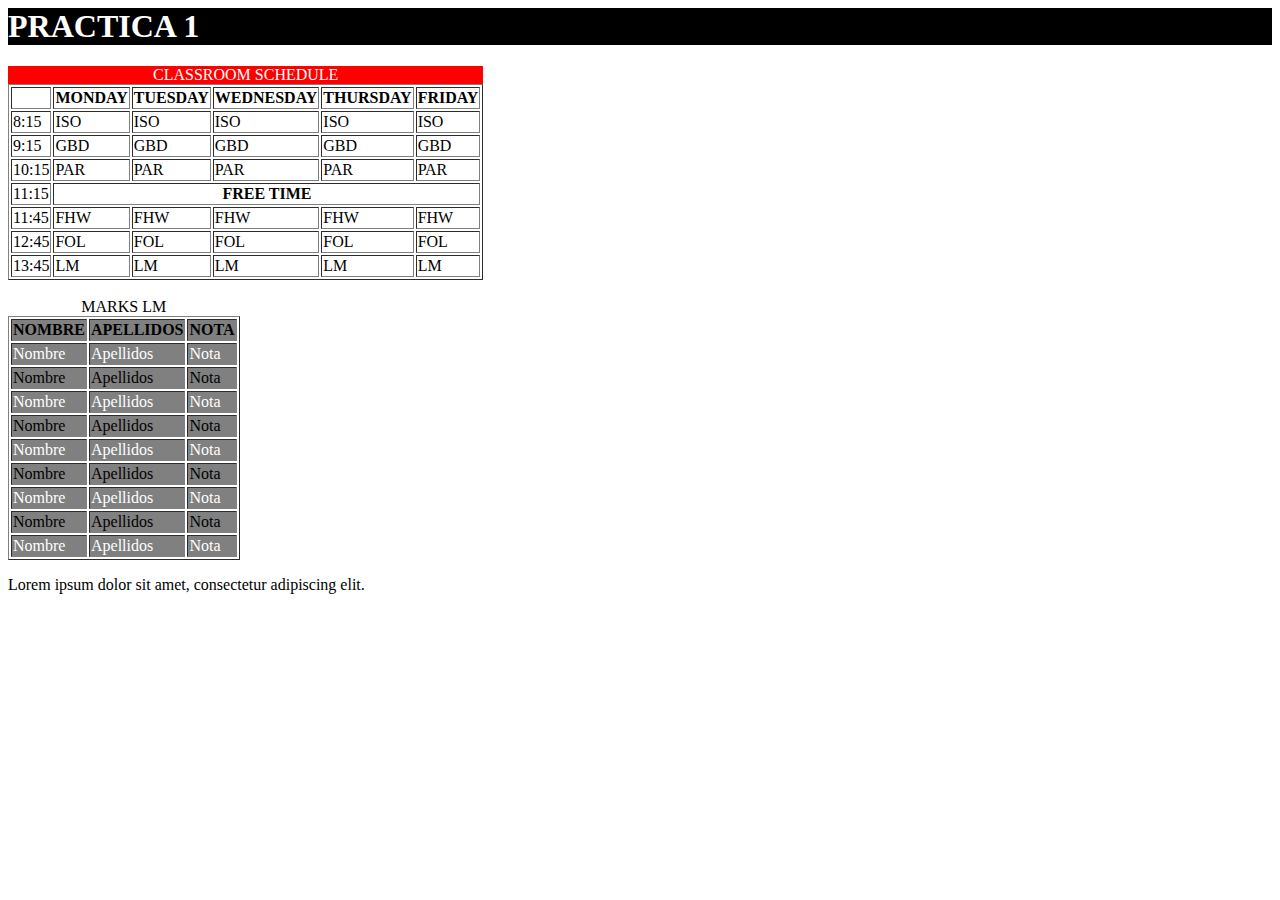
<file: LMA2/Tarea 9 - Jquery/jquery1.html>
<html>
    <head>
        <title>jQuery Template</title>
        <link rel="stylesheet" type="text/css" href="jquery1.css">
        <script src="js/jquery-3.1.1.min.js"></script>
        <script src="js/js.js"></script>
        <meta charset="utf-8">
        <meta name="viewport" content="width=device-width, initial-scale=1.0">
    </head>
    <body>
        <h1>PRACTICA 1</h1>
        <table id="schedule" border="1">
            <caption>
                CLASSROOM SCHEDULE
            </caption>
            <tr>
                <th></th><th>MONDAY</th><th>TUESDAY</th><th>WEDNESDAY</th><th>THURSDAY</th><th>FRIDAY</th>
            </tr>
            <tr>
                <td>8:15</td><td>ISO</td><td>ISO</td><td>ISO</td><td>ISO</td><td>ISO</td>
            </tr>
            <tr>
                <td>9:15</td><td>GBD</td><td>GBD</td><td>GBD</td><td>GBD</td><td>GBD</td>
            </tr>
            <tr>
                <td>10:15</td><td>PAR</td><td>PAR</td><td>PAR</td><td>PAR</td><td>PAR</td>
            </tr>
            <tr>
                <td>11:15</td><th colspan="5">FREE TIME</th>
            </tr>
            <tr>
                <td>11:45</td><td>FHW</td><td>FHW</td><td>FHW</td><td>FHW</td><td>FHW</td>
            </tr>
            <tr>
                <td>12:45</td><td>FOL</td><td>FOL</td><td>FOL</td><td>FOL</td><td>FOL</td>
            </tr>
            <tr>
                <td>13:45</td><td>LM</td><td>LM</td><td>LM</td><td>LM</td><td>LM</td>
            </tr>
        </table><br>
        <table id="marks" border="1">
            <caption>
                MARKS LM
            </caption>
            <tr>
                <th>NOMBRE</th><th>APELLIDOS</th><th>NOTA</th>
            </tr>
            <tr>
                <td>Nombre</td><td>Apellidos</td><td>Nota</td>
            </tr>
            <tr>
                <td>Nombre</td><td>Apellidos</td><td>Nota</td>
            </tr>
            <tr>
                <td>Nombre</td><td>Apellidos</td><td>Nota</td>
            </tr>
            <tr>
                <td>Nombre</td><td>Apellidos</td><td>Nota</td>
            </tr>
            <tr>
                <td>Nombre</td><td>Apellidos</td><td>Nota</td>
            </tr>
            <tr>
                <td>Nombre</td><td>Apellidos</td><td>Nota</td>
            </tr>
            <tr>
                <td>Nombre</td><td>Apellidos</td><td>Nota</td>
            </tr>
            <tr>
                <td>Nombre</td><td>Apellidos</td><td>Nota</td>
            </tr>
            <tr>
                <td>Nombre</td><td>Apellidos</td><td>Nota</td>
            </tr>
            
        </table>
        
            
            <p class="show">Lorem ipsum dolor sit amet, consectetur
                adipiscing elit. </p>

            <p >Lorem ipsum dolor sit amet, consectetur
                adipiscing elit.</p>

            <p>Lorem ipsum dolor sit amet, consectetur
                adipiscing elit. </p>

            <p>Lorem ipsum dolor sit amet, consectetur
                adipiscing elit. </p>

        
    </body>
</html>
</file>
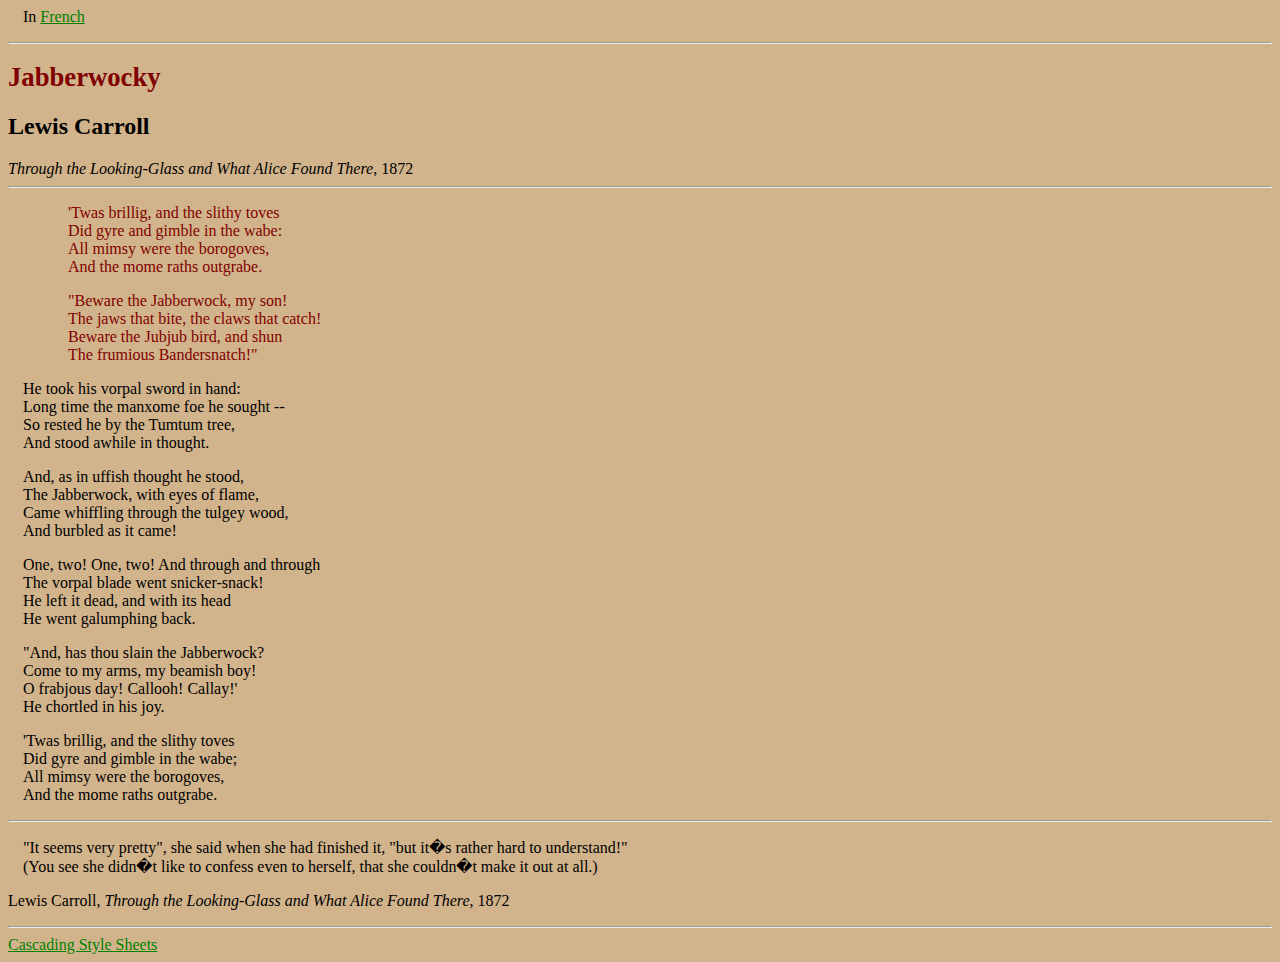
<file: LMA/Tarea 6 - css/ej1/poema.html>
﻿<html><head><title>Jabberwocky</title>

<!-- note following link to stylesheet -->
<link rel="stylesheet" type="text/css" href="estilos.css" />
</head>

<body id="English">

<p>
In <a href="poema-frances.html">French</a>
<hr />
</p> 

<h1>Jabberwocky</h1>

<h2>Lewis Carroll</h2>

<div class="reference"><cite>Through the Looking-Glass and What Alice Found There</cite>,
1872</div>

<hr />



<p class="verse">

'Twas brillig, and the slithy toves<br />
Did gyre and gimble in the wabe:<br />
All mimsy were the borogoves,<br />
And the mome raths outgrabe.

</p>
<p class="verse">

"Beware the Jabberwock, my son!<br />
The jaws that bite, the claws that catch!<br />
Beware the Jubjub bird, and shun<br />
The frumious Bandersnatch!"

</p>
<p>
He took his vorpal sword in hand:<br />
Long time the manxome foe he sought --<br />
So rested he by the Tumtum tree,<br />
And stood awhile in thought.

</p>
<p>
And, as in uffish thought he stood,<br />
The Jabberwock, with eyes of flame,<br />
Came whiffling through the tulgey wood,<br />
And burbled as it came!

</p>
<p>
One, two!  One, two!  And through and through<br />
The vorpal blade went snicker-snack!<br />
He left it dead, and with its head<br />
He went galumphing back.

</p>
<p>
"And, has thou slain the Jabberwock?<br />
Come to my arms, my beamish boy!<br />
O frabjous day!  Callooh!  Callay!'<br />
He chortled in his joy.

</p>
<p>
'Twas brillig, and the slithy toves<br />
Did gyre and gimble in the wabe;<br />
All mimsy were the borogoves,<br />
And the mome raths outgrabe.

</p>

<hr />

<p class="comment"> 

"It seems very pretty", she said
when she had finished it, "but it�s rather hard to understand!" <br />
(You see she didn�t like to confess even to herself, that she couldn�t make it
out at all.) <br /> 
<div class="reference">Lewis Carroll, <cite>Through the Looking-Glass and What Alice Found There</cite>,
1872</div>
</p>
<hr />
<a href="http://www.w3schools.com/css/css_intro.asp">Cascading Style Sheets</a>
</body>
</html>
</file>
<file: LMA2/Tarea 10 - Jquery 2/css/style.css>
/* general */
.current {
	color: red;
}

.hover {
	color: blue;
}

.hint {
	color: #999;
}

h1 {
	font-size: 250%;
	margin: 5px 0 10px 0;
}

legend,
h2 {
	font-size: 150%;
	margin: 5px 0;
}

h3 {
	font-size: 120%;
	margin: 5px 0;
}

h4 {
	font-size: 110%;
	font-weight: bold;
	margin: 5px 0;
}

p {
	line-height: 1.4em;
	margin: 0 0 8px 0;
	font-size: 90%;
}

a {
	color: red;
	text-decoration: none;
}

a:visited {
	color: #a00;
}

.template {
	display: none;
}

/* forms */

form li {
	margin: 0 0 10px 0;
}

textarea,
input.input_text {
	border: 1px solid #ccc;
	padding: 4px;
	width: 95%;
	font-size: 120%;
	font-family: Arial, sans-serif;
}

label {
	display: block;
	font-size: 90%;
	font-weight: bold;
	margin: 0 0 5px 0;
}

ul {
	margin: 20px 15px;
	list-style-type: disc;
}

li {
	margin: 5px 0;
}

li.checkbox {
	margin: 0 0 15px 0;
}

li.checkbox label {
	display: inline;
}

fieldset {
	margin: 0 0 20px 0;
}

table {
	border-collapse: collapse;
}

table td,
table th {
	border: 1px solid #ccc;
	padding: 5px;
}

table th {
	background-color: #ccc;
	font-weight: bold;
}


/* page */
body {
	font-family: Arial;
	color: #333;
	width: 900px;
	margin: 10px auto;
}

#header {
	margin: 0 0 20px 0;
}

#main {
	width: 600px;
	float: left;
	clear: both;
}

#sidebar {
	width: 300px;
	float: right;
}

#footer {
	clear: both;
	margin: 60px 0 0 0;
	padding: 10px 0 0 0;
	font-size: 70%;
	color: #ccc;
}

/* navigation */
#logo {
	font-size: 400%;
	margin: 0 0 40px 0;
}

#logo a {
	color: #000;
}

#nav {
	margin: 0 0 20px 0;
	overflow: visible;
	height: 30px;
}

#nav li {
	float: left;
	padding: 15px;
	background-color: #333;
	margin: 0 5px 0 0;
	position: relative;
	height: 20px;
	list-style-type: none;
	color: #fff;
	cursor: pointer;
}

#nav li.selected {
	background-color: red;
	font-weight: normal;
}

#nav li.hover {
	background-color: blue;
}

#nav li ul {
	position: absolute;
	top: 50px;
	left: 0;
	width: 200px;
	display: none;
	margin: 0;
}

#nav li ul li {
	float: none;
	padding: 5px;
	border-bottom: 1px solid #fff;
	height: auto;
}

#nav a {
	color: #fff;
}

/* main */
#main .module {
	margin: 0 0 10px 0;
}

#slideshow {
	margin: 0;
}

#slideshow li {
	margin: 0 0 10px 0;
	list-style-type: none;
}

#specials div.special {
	background-color: #ccc;
	-moz-border-radius: 8px;
	-webkit-border-radius: 8px;
	padding: 10px;
	margin: 10px 0 0 0;
	overflow: hidden;;
}

#specials div.special img {
	float: right;
	margin: 0 0 10px 10px;
}

#specials .template {
	display: none;
}

#menus li {
	margin: 0 0 20px 0;
}

#menus li li {
	margin: 0;
	padding: 5px;
	border-bottom: 1px solid #ccc;
}

#menus span.price {
	display: block;
	float: right;
}

#staff li {
	margin: 25px 0;
}

/* sidebar */
#sidebar .module {
	border: 1px solid #ccc;
	-moz-border-radius: 8px;
	-webkit-border-radius: 8px;
	padding: 10px;
	margin: 0 0 10px 0;
}

#sidebar .module .expander {
	text-align: right;
	font-size: 70%;
}

#search li {
	position: relative;
}

#search #search_results {
	position: absolute;
	top: 2.8em;
	left: 0;
	z-index: 100;
	background-color: #fff;
	border: 1px solid #ccc;
}

#search #search_results li {
	padding: 5px 0;
	margin: 0 5px;
}

#search #search_results li.hover {
	background-color: #ccc;
}

p.closer {
	text-align: right;
	font-size: 70%;
	text-transform: uppercase;
	cursor: pointer;
}

/* modules */
#twitter {
	display: none;
}

ul li.selected {
	font-weight: bold;
}

#search {
margin: 15px 0;
}

/* modal */
#modal {
	width: 500px;
	padding: 10px;
	background-color: #fff;
	position: fixed;
	top: 100px;
	z-index: 101;
	margin: 0 225px;
}

#overlay {
	position: fixed;
	top: 0;
	left: 0;
	width: 10000px;
	height: 10000px;
	background-color: #333;
	z-index: 100;
	
}

/* 1 Selecciona todos los elementos div que tengan las clase "module" y ponles fondo negro y letra blanca. */
.module_mod {
    background-color:black;
    color:white;
}

/* 2. Selecciona el tercer elemento de la lista no numerada #myList ( hay que usar eq() ). Ponle letra roja. */
.letra_roja{
    color:red;
}

/* 5. Pon todas las filas pares de las tablas con un color amarillo y fondo gris. */
.fila_par{
    color:yellow;
    background:gray;
}

/* 6. Selecciona el input que sirve para búsqueda y desde allí usando las funciones de parentesco selecciona el form y dale una clase (la que tu quieras). Le pongo color de fondo verde para probar que está bien */
.form_personal{
    background-color: green;
}

/* 7.Selecciona lo elementos de la la lista #mylis que tienen las clase current, quítales esa clase current y añádesela a los siguiente elementos (pista si addClass servía para añadir.......) */
.color_current{
    color: green;
    font-weight: bold;
}

.nuevo_header{
    background-color:yellow;
    font-weight: bold;
}

/*Ejercicio 1*/
.module_mod{
    background-color:black;
    color:white;
}
/*Ejercicio2*/
.letra_roja{
    color:red;
    font-weight:bold;
}
/*Ejercicio 5*/
.fila_par{
    color:yellow;
    background-color: grey;
}

.nuevo_form{
    background-color: blue;
}

.fondo_verde{
    color:white;
    background-color: green;
}
</file>
<file: LMA2/Tarea 12 - Jquery 4 - Menu 3 niv - Modificado/style.css>
.nivel1 { /*contenedor del nivel 1 */
    margin-top:50px;
    padding:10px;
    
    /* añadido */
    width:1100px;
    margin-left:200px;
}

.nivel1 > div { /*elementos dentro del contenedor de nivel 1 */
    background-color:aqua;
    font:black;
    font-weight:bold;
    padding-top:50px;
    height:60px;
    text-align: center;
    border:1px solid black;
    
    /* añadidos */
    float:left;
    width:200px;
}

.nivel1 > div > div { /*contenedor de nivel 2 */
    width:180px;                                    /*modificado*/
    left:10px;                                      /*modificado*/
    top:40px;                                       /*modificado*/
    position: relative;
}

.nivel1 > div > div > div { /* elementos dentro del contenedor de nivel 2 */
    background-color:yellow;
    font:black;
    font-size:bold;
    padding-top:30px;
    height:50px;
    text-align: center;
    border:1px solid black;
       
}

.nivel1 > div > div > div > div { /* contenedor de nivel 3 */
    width:310px;                                    /*modificado*/
    left:178px;                                     /*modificado*/
    top:-30px;
    position: relative;
}

.nivel1 > div > div > div > div > div { /* elementos dentro del contenedor de nivel 3 */
    background-color:red;
    font:black;
    font-size:bold;
    height:30px;
    padding-top:15px;
    text-align: center;
    border:1px solid black;
    
    /* añadidos */
    float:left;
    width:100px;       
}
</file>
<file: LMA/Tarea 7 - layout/stylesheets/Estilos.css>
*{box-sizing: border-box;}  /** las medidas de ancho/alto de cada elemento incluyen contenido, padding y borde, no incluyen el margen **/
#contenedor1{
    background-image: url("../images/fondo.jpg");
    width: 990px;
    height: 550px;
    text-align:center;
    margin:0 auto;
    overflow-y: auto;
}
#cabecera {
    margin-top: 20px;
    margin-bottom: 60px;
    margin-left: 30px;
    color:white;
    font-size:40px;
    float:left;
}
#cuadro11 {
    width: 50px;
    height: 87px;
}
#cuadro11 img{
    margin-top: 120px;
}
#cuadro12 {
    width:160px;
}
#cuadro12 img{
    width:150px;
    margin-left: 150px;
    margin-right: 50px;
    float:left;
}
#cuadro13 {
    width:500px;
    margin-right:40px;
    display:inline-block;               /** utilizo esta propiedad para ver correctamente los cuados 13 y 14 **/
}
#cuadro13 p {
    color:white;
    font-size: 30px;
    float:none;
    line-height: 30px;
    text-align:center;
}
#cuadro13 h5{
    color:white;
    text-align: left;
}
#cuadro13 button{
    margin-left: 400px;
}
#cuadro14 {display:inline-block;        /** utilizo esta propiedad para ver correctamente los cuados 13 y 14 **/
    width: 50px;
    height: 87px;
}
#cuadro14 img{
    margin-top:30px;
    float:right;
}
#contenedor2 {
    background-color: white;
    width: 990px;
    height: 180px;
    text-align:center;
    margin:0 auto;
}
#cuadro21 {
    background-color: red;
    width: 300px;
    height: 160px;
    float:left;
    margin-top: 2%;
    margin-bottom: 0px;
    margin-left: 30px;
    margin-right: 7px;
}
#cuadro22 {
    background-color: red;
    width: 300px;
    height: 160px;
    float:left;
    margin-top: 2%;
    margin-bottom: 0px;
    margin-left: 7px;
    margin-right: 7px;
}
#cuadro23 {
    background-color: red;
    width: 300px;
    height: 160px;
    float:left;
    /**margin-top: 2%;
    margin-bottom: 2%;
    margin-left: 1.5%;
    margin-right: 5%;
    otra forma de utilizar los valores para los margenes **/
    margin:2% 30px 0px 7px;
}
.cuadro2 p {
    color:white;
    font-size: 30px;
    float:none;
    line-height: 100px;
    text-align: center;
}
#contenedor3{
    background-color: white;
    width: 990px;
    height: 300px;
    text-align:center;
    margin:0 auto;
}
#cuadro31 {
    background-color: white;
    width: 300px;
    height: 280px;
    float:left;
    margin-top: 0px;
    margin-bottom: 2%;
    margin-left: 30px;
    margin-right: 7px;
}
#cuadro32 {
    background-color: white;
    width: 300px;
    height: 280px;
    float:left;
    margin-top: 0px;
    margin-bottom: 2%;
    margin-left: 7px;
    margin-right: 7px;
}
#cuadro33 {
    background-color: white;
    width: 300px;
    height: 280px;
    float:left;
    /**margin-top: 2%;
    margin-bottom: 2%;
    margin-left: 1.5%;
    margin-right: 5%;**/
    margin:0px 30px 2% 7px;
}
.cuadro3 p {
    color:black;
    font-size: 30px;
    float:none;
    line-height: 30px;
    text-align:center;
}
.cuadro3 h5{
    text-align: left;
}
</file>
<file: LMA2/Tarea 11 - Jquery 3 - Coches/style.css>
.padre {
    margin: 50px 0px 0px 400px ;
}

.coche {
    position: relative;
    height:60px; /* 400 px es la altura abierto */
    width:800px;
    display:inline-block;
    /*padding: 10px;*/
    border: 4px solid black;
    background-color: chartreuse;
}

.nombre_coche {
    text-align: center;
}

.info_coche {
    display:inline-flex;
    opacity:0;
}

.imagen {
    padding-left:20px;
    padding-right:20px;
    padding-top: 50px;
    /*top:150px;*/
    width:280px;
    height: 200px;
}

.texto {
    position:absolute;
    left:300px;
    width:400px;
    padding-left: 40px;
    padding-right:20px;
}

.prueba {
    font:bold;
}

/*.imagen_coche {
    position:absolute;
    top:120px;
}*/
</file>
<file: LMA2/Tarea 13 - Jquery 5 - Galeria/style.css>
#container {
    display:inline-flex;
}

#left {
    width:130px;
    left:300px;
    top:400px;
    position:relative;
}

#right {
    width:130px;    
    left:540px;
    top:400px;
    position:relative;
}

#container_img {
    left:420px;
    top:200px;
    position: relative;
}
</file>
<file: LMA2/Tarea 8 - Bootstrap/stylesheet.css>
body{
    background-color: #c1959d;
}

#sidebar{
    border-width: 1px; 
    border-style: solid; 
    border-color: grey; 
}

#hola{
    margin-top: 7px;    
}

#sevilla-rio{
    padding-left:0px;
    padding-right:0px;
    border-width: 1px; 
    border-style: solid;
    border-color: grey;
    padding: 13px;
}

#foto-sevilla-rio{
    width: 1400px;
}

#fotos{
    padding:0;   
}

#fotos img{
    width:252px;
}

#foto1{
    border-width: 1px; 
    border-style: solid; 
    border-color: grey;
    padding:13px;
    margin-left:-14px;
    background-color: #fcf8e3;
}

#foto2{
    border-width: 1px; 
    border-style: solid; 
    border-color: grey;
    padding:13px;
    margin-left:-10px;  
    margin-right:-4px;
    background-color: #fcf8e3;
}

#foto3{
    border-width: 1px; 
    border-style: solid; 
    border-color: grey;
    padding:13px;
    margin-left:-4px;
    margin-right:-10px;
    background-color: #fcf8e3;    
}

#foto4{
    border-width: 1px; 
    border-style: solid; 
    border-color: grey;
    padding:13px;
    margin-right:-14px;
    background-color: #fcf8e3;    
}
</file>
<file: LMA/Tarea 6 - css/ej1/estilos.css>
/* This is a comment */
/* Style Sheet for Jaberwocky Tutorial */

/* Body */
body {background-color: tan}

/* Headers */
h1 {color:maroon; font-size:20pt}

/* HR (Hard Rule = line) */
hr {color:navy}

/* Paragraphs */
p {font-size:12pt; margin-left: 15px}
p.verse {color:maroon; margin-left: 60px}

/* Divs */

/* Links */
a:link     {color:green}
a:visited  {color:yellow}
a:hover    {color:black}
a:active   {color:blue}

/* Navigation */

/* Classes used by all html elements */

/* Ids */
</file>
<file: LMA2/Tarea 9 - Jquery/jquery1.css>
.h1{
    background-color: black;
    color: white;
  
}

.schedule{
    background-color: red;
    color: white;

}
.marksodd{
    background-color: gray;
    color: white;
}

.markseven{
    background-color: gray;
    color: black;
}
</file>
